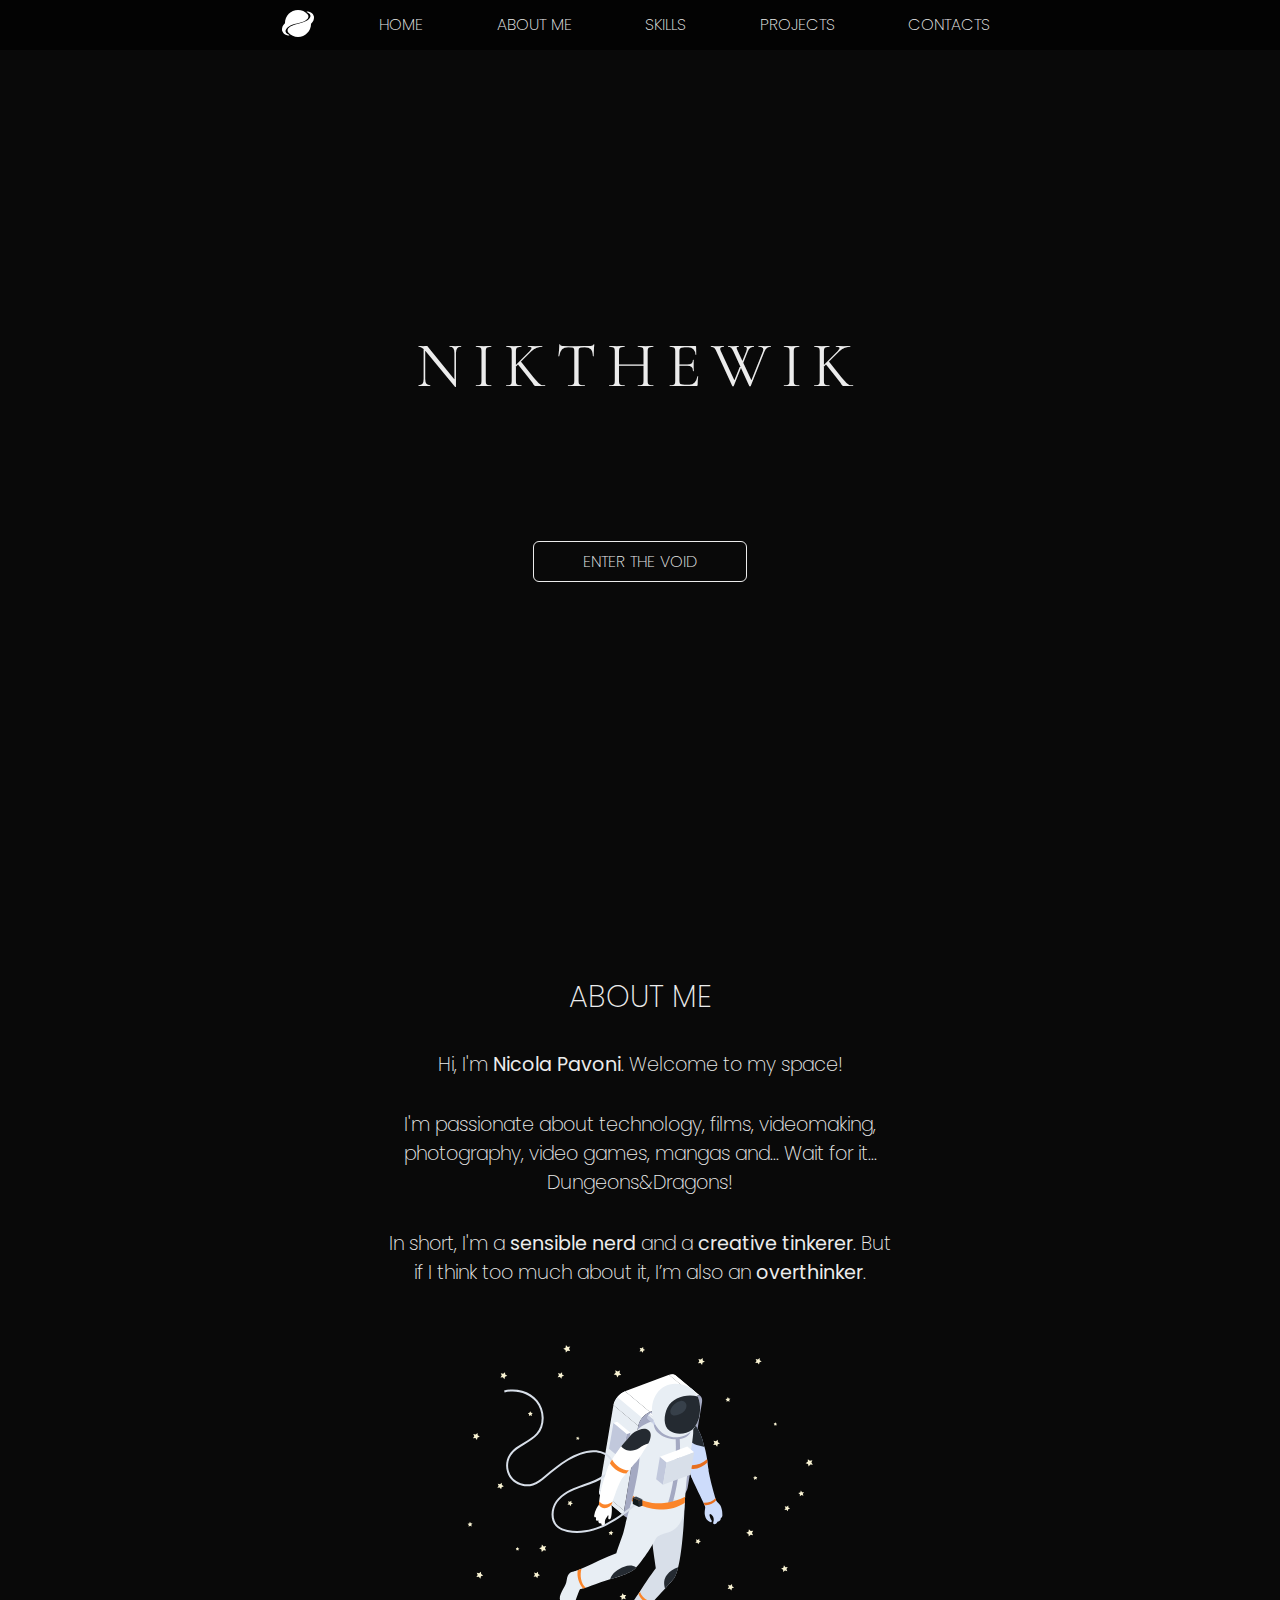
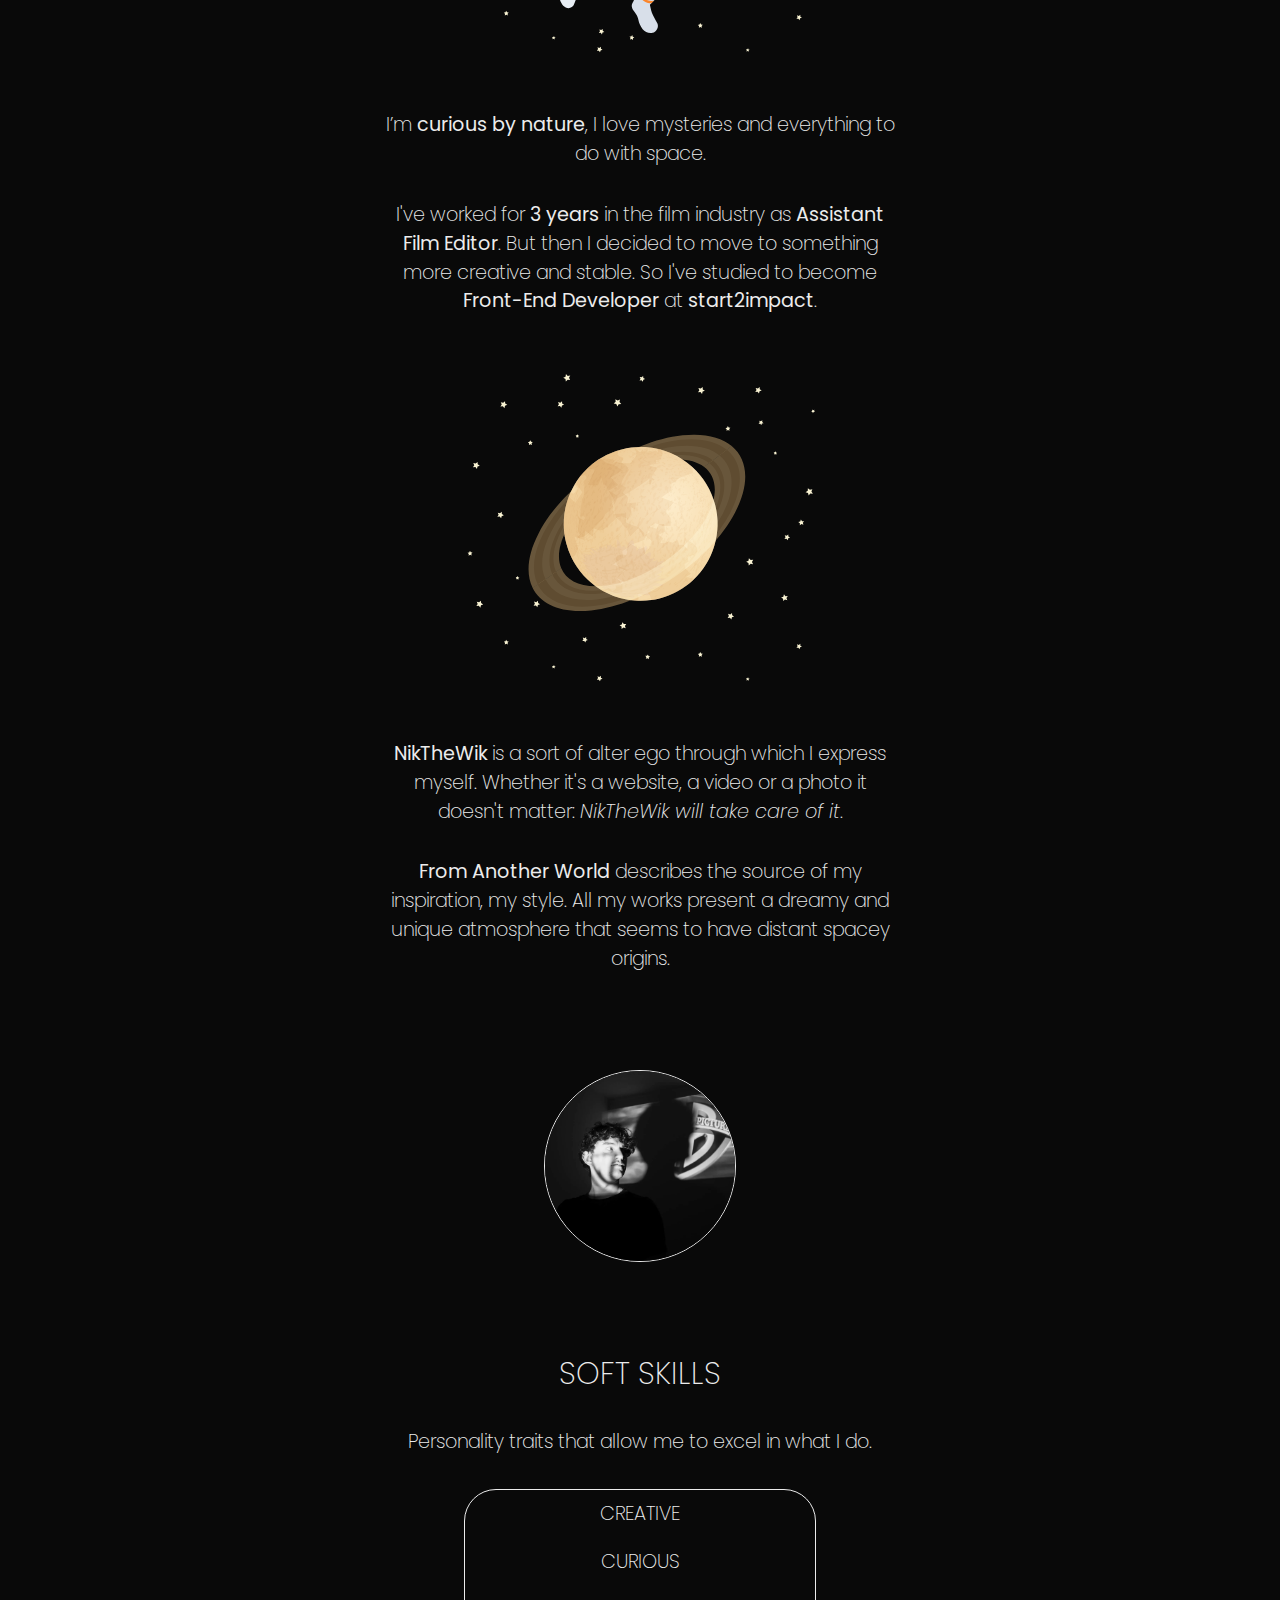
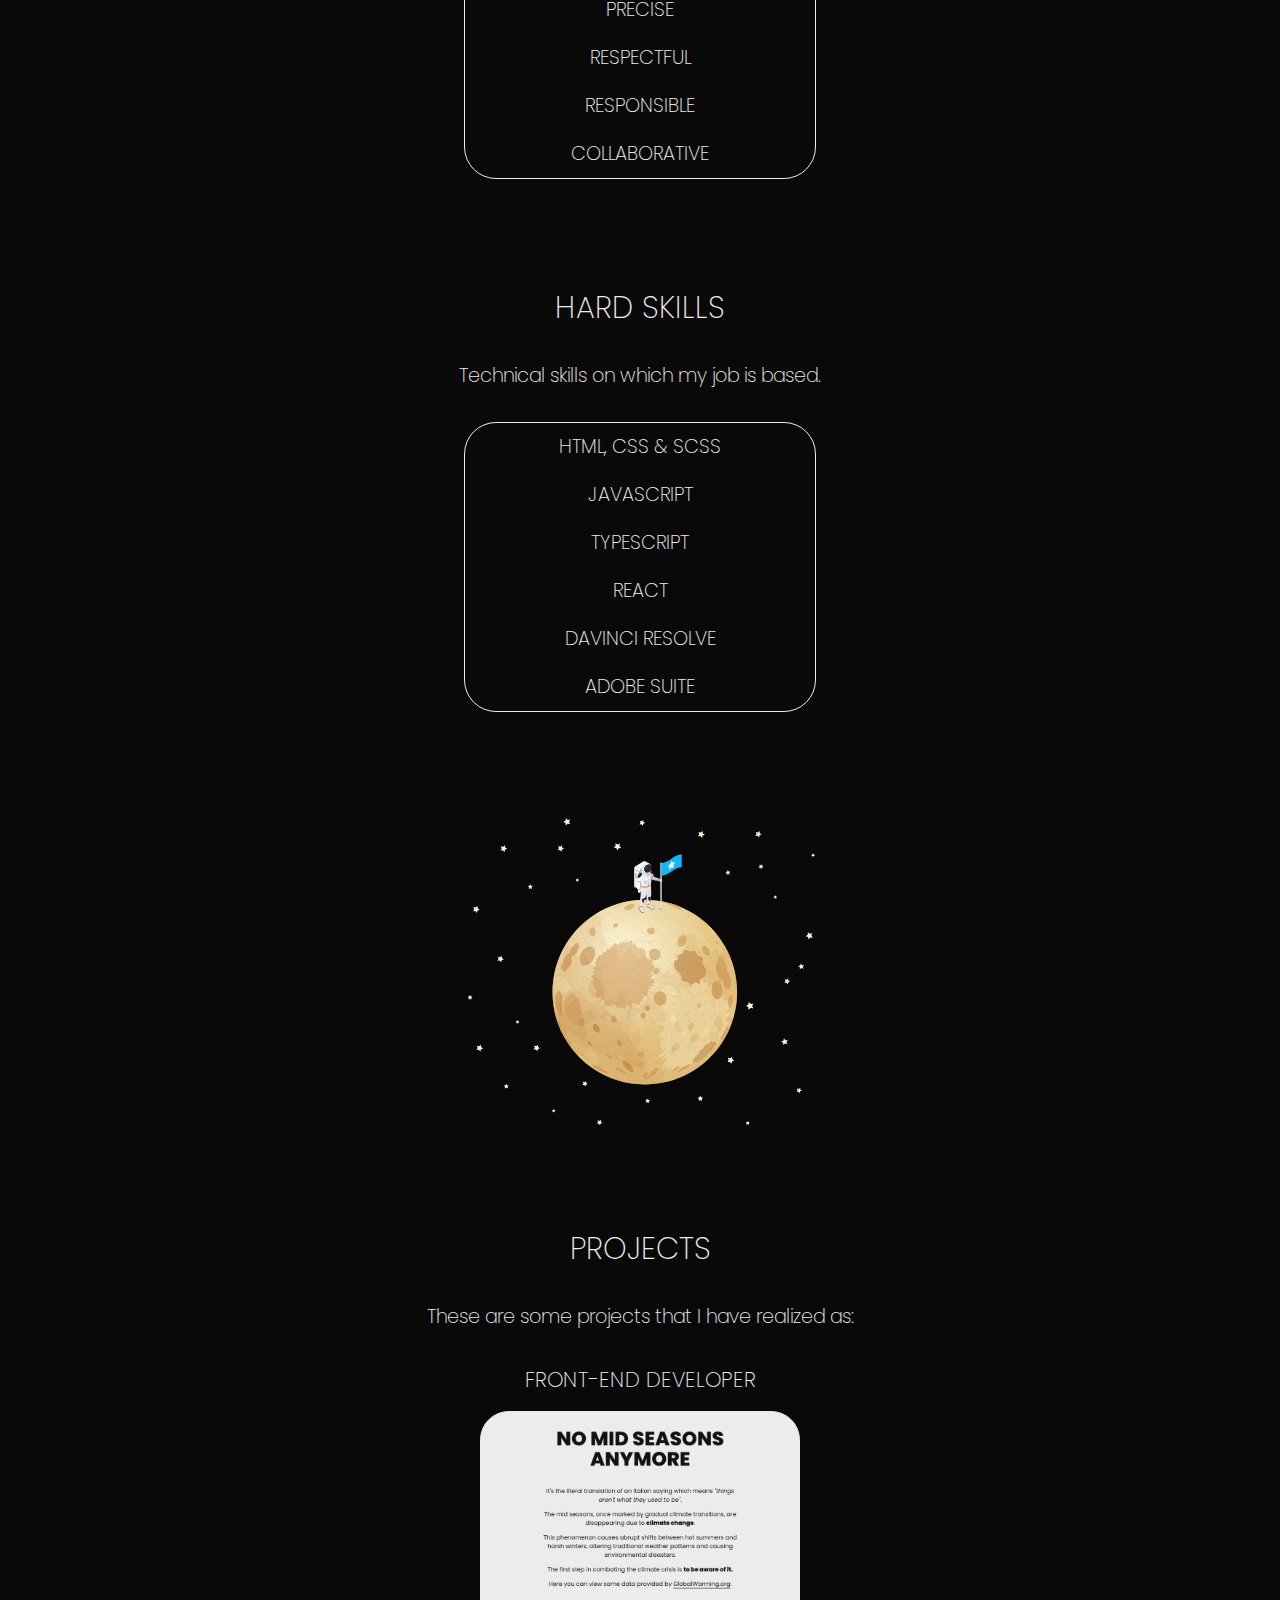
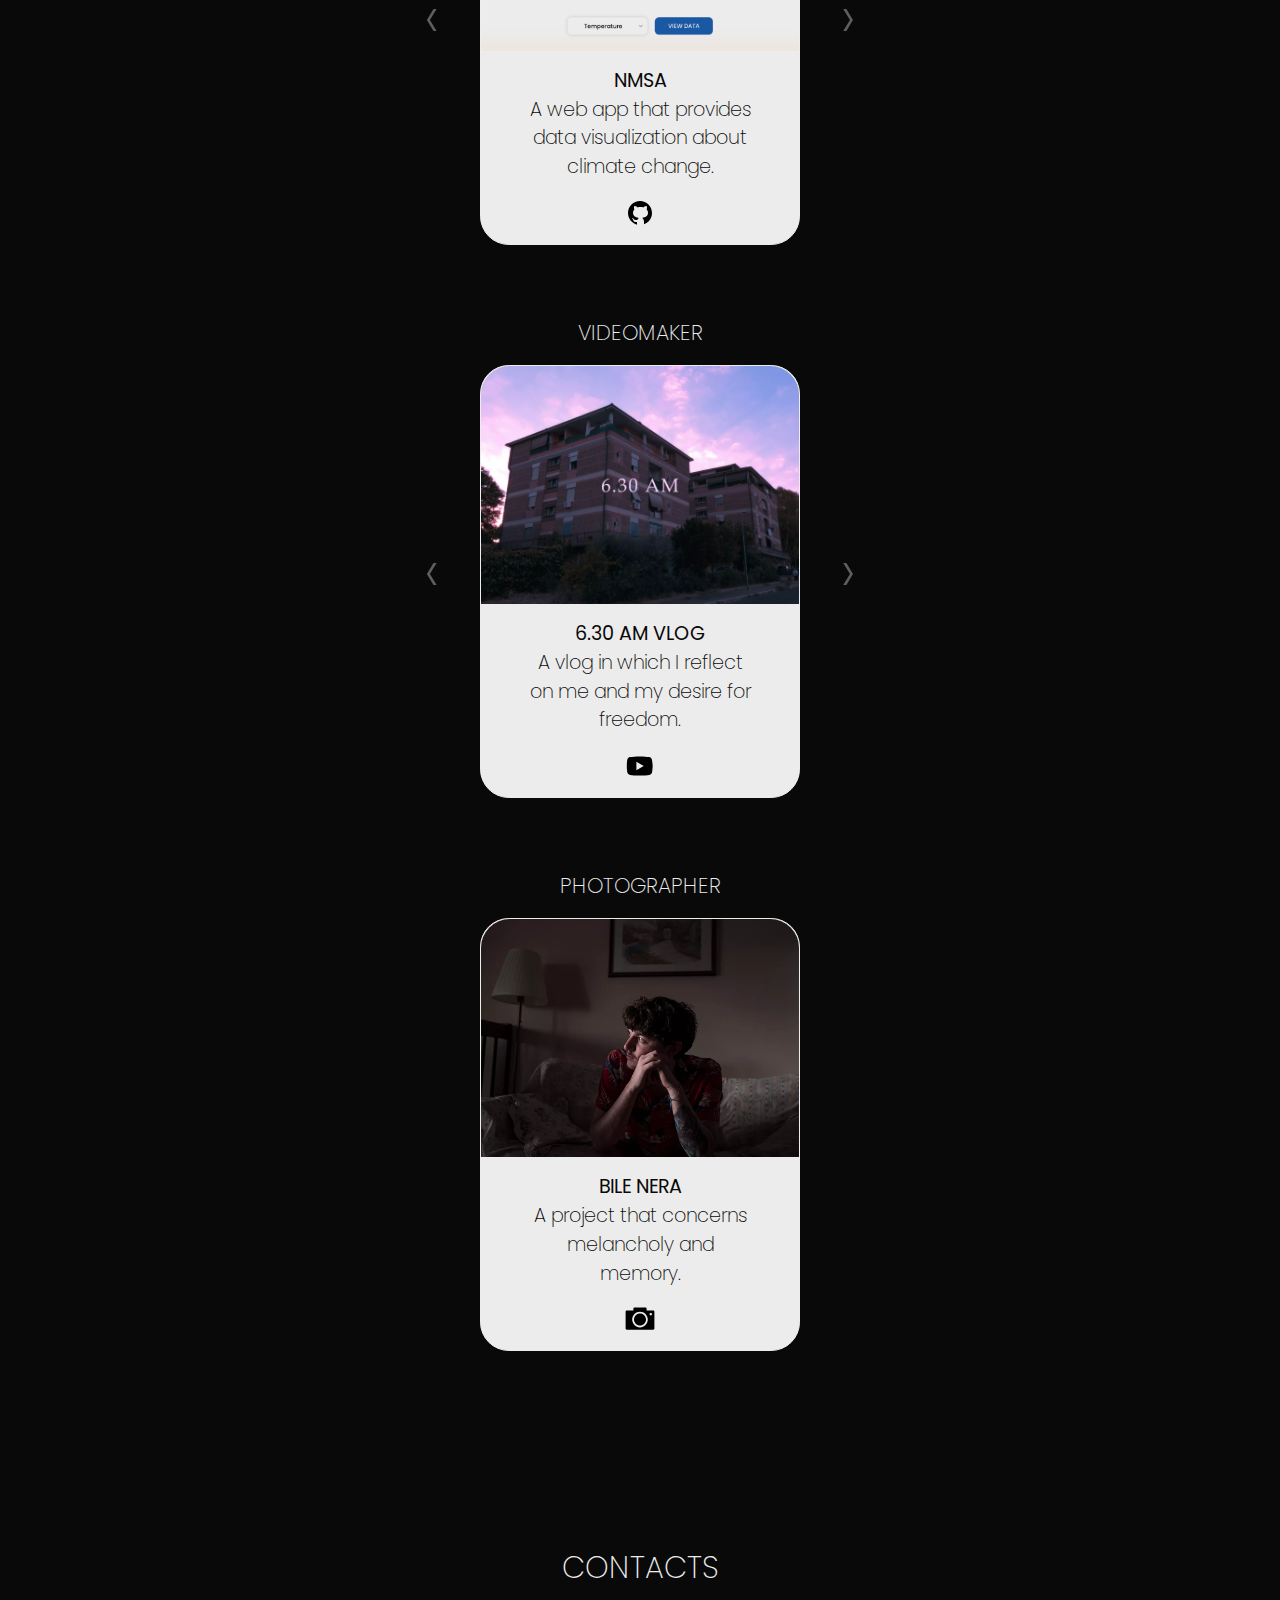
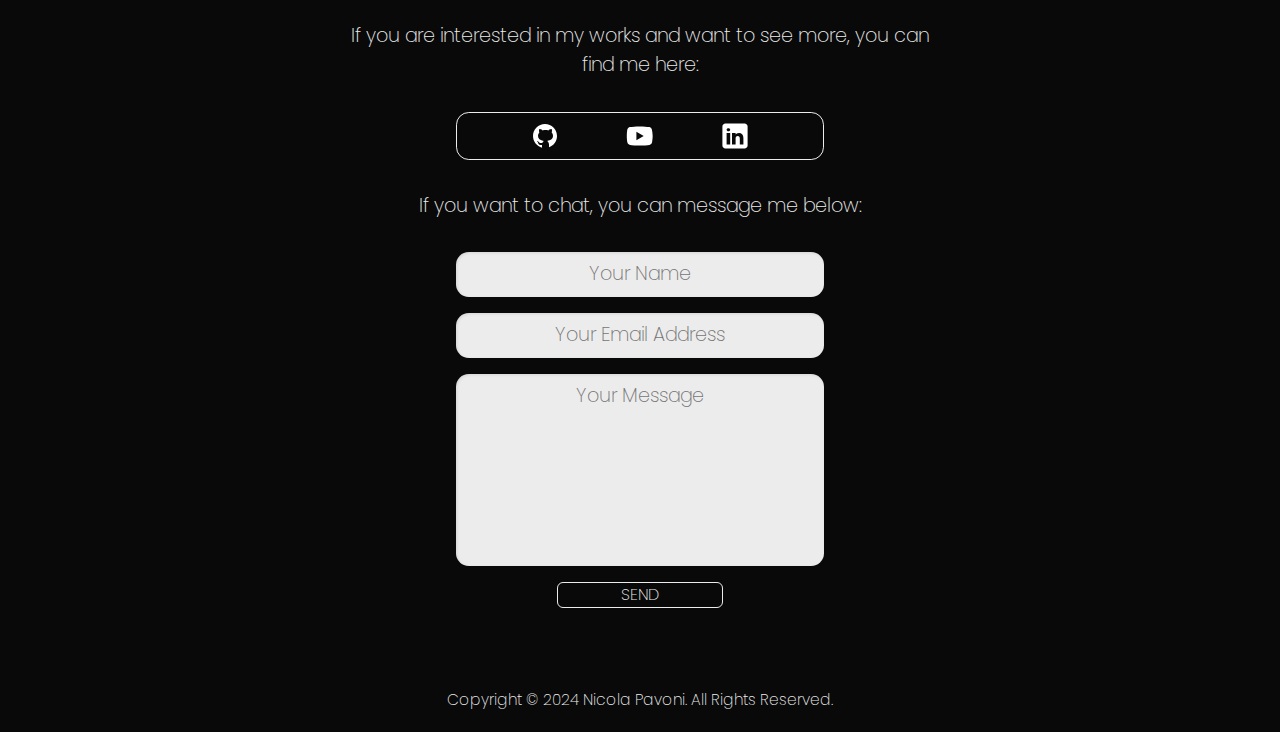
<file: index.html>
<!DOCTYPE html>
<html lang="en" prefix="og: https://ogp.me/ns#">
  <head>
    <meta charset="UTF-8" />
    <meta http-equiv="X-UA-Compatible" content="IE=edge" />
    <meta
      name="viewport"
      content="width=device-width, initial-scale=1.0, shrink-to-fit=no, viewport-fit=cover"
    />
    <meta name="theme-color" content="#030303" />
    <!-- TITLE -->
    <title>NikTheWik | Front-End Developer, Videomaker & Photographer</title>
    <!-- DESCRIPTION -->
    <meta
      name="description"
      content="NikTheWik is a Front-End Developer who has strong skills as Videomaker and Photographer. His creativity comes &#34;From Another World&#34;, just like his style."
    />
    <!-- AUTHOR -->
    <meta name="author" content="Nicola Pavoni" />
    <!-- KEYWORDS -->
    <meta
      name="keywords"
      content="nikthewik, developer, videomaker, photograper, Nicola Pavoni"
    />
    <!-- FAVICON -->
    <link
      rel="shortcut icon"
      href="/assets/img/favicon.ico"
      type="image/x-icon"
      width="16x16"
    />
    <!-- ROBOTS -->
    <meta name="robots" content="index, follow" />
    <!-- OPEN GRAPH PROTOCOL -->
    <!-- Facebook -->
    <meta property="og:url" content="https://nikthewik.github.io/" />
    <meta property="og:type" content="website" />
    <meta
      property="og:title"
      content="NikTheWik | Developer, Videomaker & Photographer"
    />
    <meta
      property="og:description"
      content="NikTheWik is a Front-End Developer who has strong skills as Videomaker and Photographer. His creativity comes &#34;From Another World&#34;, just like his style."
    />
    <meta
      property="og:image:secure_url"
      content="/assets/img/profile-img.webp"
    />
    <meta
      property="og:image:alt"
      content="Nik and a film projected in the background"
    />
    <meta property="og:image:width" content="1200" />
    <meta property="og:image:height" content="630" />
    <!-- Twitter -->
    <meta name="twitter:card" content="summary_large_image" />
    <meta property="twitter:domain" content="nikthewik.github.io" />
    <meta property="twitter:url" content="https://nikthewik.github.io" />
    <meta
      name="twitter:title"
      content="NikTheWik | Developer, Videomaker & Photographer"
    />
    <meta
      name="twitter:description"
      content="NikTheWik is a Front-End
    Developer who has strong skills as Videomaker and Photographer. His
    creativity comes &#34;From Another World&#34;, just like his style."
    />
    <meta name="twitter:image" content="assets/img/profile-img.webp" />
    <!-- FONTS -->
    <link rel="preconnect" href="https://fonts.googleapis.com" />
    <link rel="preconnect" href="https://fonts.gstatic.com" crossorigin />
    <link
      href="https://fonts.googleapis.com/css2?family=Cormorant:ital@0;1&family=Poppins:ital,wght@0,200;0,400;1,200&display=swap"
      rel="stylesheet"
    />
    <!-- CSS -->
    <link rel="stylesheet" type="text/css" href="/assets/css/main.css" />
    <!-- JS -->
    <script src="/assets/js/main.js" defer></script>
  </head>

  <body>
    <!-- HEADER, HOME -->
    <header id="home" class="header flex-cc">
      <!-- NAVBAR -->
      <div class="nav-bar flex">
        <div class="nav-bar-content flex">
          <div class="logo-container">
            <img
              class="logo"
              src="assets/img/logo.svg"
              width="32px"
              alt="nikthewik logo"
            />
          </div>

          <button class="hamburger flex-cc" aria-label="Navigation menù">
            <span class="line"></span>
            <span class="line"></span>
            <span class="line"></span>
          </button>

          <nav class="nav-menu flex">
            <ul class="nav-list">
              <li>
                <div><a href="#home" class="nav-link">HOME</a></div>
              </li>
              <li>
                <div><a href="#aboutme" class="nav-link">ABOUT ME</a></div>
              </li>
              <li>
                <div><a href="#skills" class="nav-link">SKILLS</a></div>
              </li>
              <li>
                <div><a href="#projects" class="nav-link">PROJECTS</a></div>
              </li>
              <li>
                <div><a href="#contacts" class="nav-link">CONTACTS</a></div>
              </li>
            </ul>
          </nav>
        </div>
      </div>

      <!-- HERO -->
      <div class="flex-cc">
        <h1>NIKTHEWIK</h1>
        <span class="cap cap-typewriter rel"></span>
        <div class="div-as-btn flex-rc">
          <a class="flex-rc" href="#aboutme">ENTER THE VOID</a>
        </div>
      </div>
    </header>

    <!-- SECTION, ABOUT ME -->
    <section id="aboutme" class="flex-c">
      <div class="aboutme-section flex-cc">
        <div class="title-section">
          <h2>ABOUT ME</h2>
        </div>

        <p class="basic-text">
          Hi, I'm <b>Nicola Pavoni</b>. Welcome to my space!
        </p>

        <p class="basic-text">
          I'm passionate about technology, films, videomaking, photography,
          video games, mangas and... Wait for it... Dungeons&Dragons!
        </p>

        <p class="basic-text">
          In short, I'm a <b>sensible nerd</b> and a <b>creative tinkerer</b>.
          But if I think too much about it, I’m also an <b>overthinker</b>.
        </p>

        <img
          class="illustration-img"
          src="/assets/img/astronaut.svg"
          alt="Illustration of an astronaut"
        />

        <p class="basic-text">
          I’m <b>curious by nature</b>, I love mysteries and everything to do
          with space.
        </p>

        <p class="basic-text">
          I've worked for <b>3 years</b> in the film industry as
          <b>Assistant Film Editor</b>. But then I decided to move to something
          more creative and stable. So I've studied to become
          <b>Front-End Developer</b> at <b>start2impact</b>.
        </p>

        <img
          class="illustration-img"
          src="/assets/img/saturn.svg"
          alt="Illustration of Saturn"
        />

        <p class="basic-text">
          <b>NikTheWik</b> is a sort of alter ego through which I express
          myself. Whether it's a website, a video or a photo it doesn't matter:
          <i>NikTheWik will take care of it</i>.
        </p>

        <p class="basic-text">
          <b>From Another World</b> describes the source of my inspiration, my
          style. All my works present a dreamy and unique atmosphere that seems
          to have distant spacey origins.
        </p>
      </div>
      <img
        class="profile-img"
        src="/assets/img/profile-img.webp"
        alt="Nik and a film projected in the background"
      />
    </section>

    <!-- SECTION, SKILLS -->
    <section id="skills" class="flex-c">
      <div class="skills-section flex-cc">
        <div class="title-section">
          <h2>SOFT SKILLS</h2>
        </div>

        <p class="basic-text">
          Personality traits that allow me to excel in what I do.
        </p>

        <div class="skill-container flex-rc">
          <div class="skill basic-text flex-cc">CREATIVE</div>
          <div class="skill basic-text flex-cc">CURIOUS</div>
          <div class="skill basic-text flex-cc">PRECISE</div>
          <div class="skill basic-text flex-cc">RESPECTFUL</div>
          <div class="skill basic-text flex-cc">RESPONSIBLE</div>
          <div class="skill basic-text flex-cc">COLLABORATIVE</div>
        </div>

        <div class="title-section">
          <h2>HARD SKILLS</h2>
        </div>

        <p class="basic-text">Technical skills on which my job is based.</p>

        <div class="skill-container flex-rc">
          <div class="skill basic-text flex-cc">HTML, CSS & SCSS</div>
          <div class="skill basic-text flex-cc">JAVASCRIPT</div>
          <div class="skill basic-text flex-cc">TYPESCRIPT</div>
          <div class="skill basic-text flex-cc">REACT</div>
          <div class="skill basic-text flex-cc">DAVINCI RESOLVE</div>
          <div class="skill basic-text flex-cc">ADOBE SUITE</div>
        </div>
      </div>

      <img
        class="illustration-img"
        src="/assets/img/moon.svg"
        alt="Illustration of Saturn"
      />
    </section>

    <!-- SECTION, PROJECTS -->
    <section id="projects" class="flex-c">
      <div class="projects-section flex-cc">
        <div class="title-section">
          <h2>PROJECTS</h2>
        </div>

        <p class="basic-text">
          These are some projects that I have realized as:
        </p>

        <!-- FRONT-END DEVELOPMENT -->
        <div class="fed flex-cc">
          <h3>FRONT-END DEVELOPER</h3>
          <div class="carousel rel">
            <button class="btn-left abs flex-cc" id="fed-btn-prev">
              &#8249;
            </button>
            <button class="btn-right abs flex-cc" id="fed-btn-next">
              &#8250;
            </button>

            <ul class="cards scrollbar flex" id="fed-cards">
              <li class="card slide">
                <a
                  class="card-link flex-cc"
                  href="https://github.com/nikthewik/no-mid-seasons-anymore"
                  target="_blank"
                >
                  <img
                    class="card-img"
                    src="/assets/img/fed-nmsa.webp"
                    alt="Homepage of No Mid Seasons Anymore"
                  />
                  <p class="card-bio basic-text">
                    <b>NMSA</b><br />
                    A web app that provides data visualization about climate change.
                  </p>
                  <img
                    class="social-icon"
                    src="/assets/img/social-github.svg"
                    alt="Github icon"
                  />
                </a>
              </li>

              <li class="card slide">
                <a
                  class="card-link flex-cc"
                  href="https://github.com/nikthewik/ny-clone"
                  target="_blank"
                >
                  <img
                    class="card-img"
                    src="/assets/img/fed-nyclone.webp"
                    alt="Homepage of NYT Clone"
                  />
                  <p class="card-bio basic-text">
                    <b>NY CLONE</b><br />
                    A clone of the NYT made for the React exam on s2i
                    University.
                  </p>
                  <img
                    class="social-icon"
                    src="/assets/img/social-github.svg"
                    alt="Github icon"
                  />
                </a>
              </li>

              <li class="card slide">
                <a
                  class="card-link flex-cc"
                  href="https://github.com/nikthewik/mtg-tools"
                  target="_blank"
                >
                  <img
                    class="card-img"
                    src="/assets/img/fed-mtg-tools.webp"
                    alt="Homepage of MTG Tools"
                  />
                  <p class="card-bio basic-text">
                    <b>MTG TOOLS</b><br />
                    A PWA with some useful tools for MTG players (my first React
                    app).
                  </p>
                  <img
                    class="social-icon"
                    src="/assets/img/social-github.svg"
                    alt="Github icon"
                  />
                </a>
              </li>

              <li class="card slide">
                <a
                  class="card-link flex-cc"
                  href="https://github.com/nikthewik/handbook"
                  target="_blank"
                >
                  <img
                    class="card-img"
                    src="/assets/img/fed-handbook.webp"
                    alt="Homepage of HandBook"
                  />
                  <p class="card-bio basic-text">
                    <b>HANDBOOK</b><br />
                    A simple, good-looking website to discover books by typing a
                    genre.
                  </p>
                  <img
                    class="social-icon"
                    src="/assets/img/social-github.svg"
                    alt="Github icon"
                  />
                </a>
              </li>

              <li class="card slide">
                <a
                  class="card-link flex-cc"
                  href="https://github.com/nikthewik/encounters"
                  target="_blank"
                >
                  <img
                    class="card-img"
                    src="/assets/img/fed-encounters.webp"
                    alt="Homepage of enCounters"
                  />
                  <p class="card-bio basic-text">
                    <b>ENCOUNTERS</b><br />
                    A Counter + the Game of the Goose + D&D in space =
                    enCounters.
                  </p>
                  <img
                    class="social-icon"
                    src="/assets/img/social-github.svg"
                    alt="Github icon"
                  />
                </a>
              </li>

              <li class="card slide">
                <a
                  class="card-link flex-cc"
                  href="https://github.com/nikthewik/nikthewik.github.io"
                  target="_blank"
                >
                  <img
                    class="card-img"
                    src="/assets/img/fed-my-website.webp"
                    alt="This website's home image"
                  />
                  <p class="card-bio basic-text">
                    <b>THIS WEBSITE</b><br />
                    Did you ever imagine that? <i>Inception</i> stuffs, my
                    friend!
                  </p>
                  <img
                    class="social-icon"
                    src="/assets/img/social-github.svg"
                    alt="Github icon"
                  />
                </a>
              </li>

              <li class="card slide">
                <a
                  class="card-link flex-cc"
                  href="https://github.com/nikthewik/yt-desktop-layout"
                  target="_blank"
                >
                  <img
                    class="card-img"
                    src="/assets/img/fed-yt-desktop-layout.webp"
                    alt="Youtube Desktop Layout image"
                  />
                  <p class="card-bio basic-text">
                    <b>YT DESKTOP LAYOUT</b><br />
                    I tried to recreate the desktop layout of
                    <i>youtube.com</i>'s home.
                  </p>
                  <img
                    class="social-icon"
                    src="/assets/img/social-github.svg"
                    alt="Github icon"
                  />
                </a>
              </li>

              <li class="card slide">
                <a
                  class="card-link flex-cc"
                  href="https://github.com/nikthewik/meditactive"
                  target="_blank"
                >
                  <img
                    class="card-img"
                    src="/assets/img/fed-meditactive.webp"
                    alt="Meditactive image"
                  />
                  <p class="card-bio basic-text">
                    <b>MEDITACTIVE</b><br />
                    My very first approach to HTML and CSS with a landing page.
                  </p>
                  <img
                    class="social-icon"
                    src="/assets/img/social-github.svg"
                    alt="Github icon"
                  />
                </a>
              </li>
            </ul>
          </div>
        </div>

        <!-- VIDEOMAKING -->
        <div class="vm flex-cc">
          <h3>VIDEOMAKER</h3>
          <div class="carousel rel">
            <button class="btn-left abs flex-cc" id="vm-btn-prev">
              &#8249;
            </button>
            <button class="btn-right abs flex-cc" id="vm-btn-next">
              &#8250;
            </button>

            <ul class="cards scrollbar flex" id="vm-cards">
              <li class="card slide">
                <a
                  class="card-link flex-cc"
                  href="https://www.youtube.com/watch?v=UpFr4zQbUZE"
                  target="_blank"
                >
                  <img
                    class="card-img"
                    src="/assets/img/vm-630.webp"
                    alt="The dawn rises behind two palaces"
                  />
                  <p class="card-bio basic-text">
                    <b>6.30 AM VLOG</b><br />
                    A vlog in which I reflect on me and my desire for freedom.
                  </p>
                  <img
                    class="social-icon"
                    src="/assets/img/social-youtube.svg"
                    alt="YouTube icon"
                  />
                </a>
              </li>

              <li class="card slide">
                <a
                  class="card-link flex-cc"
                  href="https://www.youtube.com/watch?v=5oiqQy2YGE8"
                  target="_blank"
                >
                  <img
                    class="card-img"
                    src="/assets/img/vm-a-real-hero.webp"
                    alt="Two silhouettes kiss each other"
                  />
                  <p class="card-bio basic-text">
                    <b>A REAL HERO</b><br />
                    A cinematic video that tastes of peace, love and sea.
                  </p>
                  <img
                    class="social-icon"
                    src="/assets/img/social-youtube.svg"
                    alt="YouTube icon"
                  />
                </a>
              </li>

              <li class="card slide">
                <a
                  class="card-link flex-cc"
                  href="https://www.youtube.com/watch?v=JLOJ2hhBbYM"
                  target="_blank"
                >
                  <img
                    class="card-img"
                    src="/assets/img/vm-we-were-dreamers.webp"
                    alt="A wave on the rocks"
                  />
                  <p class="card-bio basic-text">
                    <b>WE WERE DREAMERS</b><br />
                    Loving glances take flight among the streets of Rome.
                  </p>
                  <img
                    class="social-icon"
                    src="/assets/img/social-youtube.svg"
                    alt="YouTube icon"
                  />
                </a>
              </li>

              <li class="card slide">
                <a
                  class="card-link flex-cc"
                  href="https://www.youtube.com/watch?v=CowowBlqMtw"
                  target="_blank"
                >
                  <img
                    class="card-img"
                    src="/assets/img/vm-fall-back-into-place.webp"
                    alt="A wave on the rocks"
                  />
                  <p class="card-bio basic-text">
                    <b>FALL BACK INTO PLACE</b><br />
                    A peaceful relaxing day at the sea in the daily routine.
                  </p>
                  <img
                    class="social-icon"
                    src="/assets/img/social-youtube.svg"
                    alt="YouTube icon"
                  />
                </a>
              </li>

              <li class="card slide">
                <a
                  class="card-link flex-cc"
                  href="https://www.youtube.com/watch?v=KQOP-sBq1Sc"
                  target="_blank"
                >
                  <img
                    class="card-img"
                    src="/assets/img/vm-detective-nikthewik-1.webp"
                    alt="A detective looks at infinity"
                  />
                  <p class="card-bio basic-text">
                    <b>DETECTIVE NIKTHEWIK</b><br />
                    Pilot episode of the unbelievable Detective NikTheWik.
                  </p>
                  <img
                    class="social-icon"
                    src="/assets/img/social-youtube.svg"
                    alt="YouTube icon"
                  />
                </a>
              </li>

              <li class="card slide">
                <a
                  class="card-link flex-cc"
                  href="https://www.youtube.com/watch?v=UZhxDoM7pEo"
                  target="_blank"
                >
                  <img
                    class="card-img"
                    src="/assets/img/vm-the-girl-i-havent-met.webp"
                    alt="Close up of the moon"
                  />
                  <p class="card-bio basic-text">
                    <b>THE GIRL I HAVEN'T MET</b><br />
                    A boy who sings to the moon about love he hasn’t found yet.
                  </p>
                  <img
                    class="social-icon"
                    src="/assets/img/social-youtube.svg"
                    alt="YouTube icon"
                  />
                </a>
              </li>
            </ul>
          </div>
        </div>

        <!-- PHOTOGRAPHY -->
        <div class="ph flex-cc">
          <h3>PHOTOGRAPHER</h3>
          <div class="carousel rel">
            <ul class="cards no-scroll flex">
              <li class="card">
                <a
                  class="card-link flex-cc"
                  href="bile-nera.html"
                  target="_blank"
                >
                  <img
                    class="card-img"
                    src="/assets/img/bile-nera-img/bn-2.webp"
                    alt=""
                  />
                  <p class="card-bio basic-text">
                    <b>BILE NERA</b><br />
                    A project that concerns melancholy and memory.
                  </p>
                  <img
                    class="social-icon"
                    src="/assets/img/social-img-portfolio.svg"
                    alt="Camera icon"
                  />
                </a>
              </li>
            </ul>
          </div>
        </div>
      </div>
    </section>

    <!-- FOOTER, CONTACTS -->
    <footer id="contacts" class="flex-c">
      <div class="contacts-section flex-cc">
        <div class="title-section">
          <h2>CONTACTS</h2>
        </div>

        <p class="basic-text">
          If you are interested in my works and want to see more, you can find
          me here:
        </p>

        <!-- SOCIAL ICONS -->
        <div class="social-container flex">
          <div class="social-icon-hvr">
            <a href="https://github.com/nikthewik" target="_blank">
              <img
                class="social-icon social-icon-clr"
                src="/assets/img/social-github.svg"
                alt="GitHub icon"
              />
            </a>
          </div>

          <div class="social-icon-hvr">
            <a href="https://www.youtube.com/@nikthewik" target="_blank">
              <img
                class="social-icon social-icon-clr"
                src="/assets/img/social-youtube.svg"
                alt="YouTube icon"
              />
            </a>
          </div>

          <div class="social-icon-hvr">
            <a href="https://www.linkedin.com/in/nikthewik" target="_blank">
              <img
                class="social-icon social-icon-clr"
                src="/assets/img/social-linkedin.svg"
                alt="LinkedIn icon"
              />
            </a>
          </div>
        </div>

        <p class="basic-text">If you want to chat, you can message me below:</p>

        <!-- FORM -->
        <form
          action="https://formsubmit.co/62986bcb4ceb35aaf375a29adf4fed8d"
          method="post"
          class="flex-c"
        >
          <input
            type="text"
            placeholder="Your Name"
            name="Name"
            maxlength="15"
            class="basic-text"
            required
          />
          <input
            type="email"
            placeholder="Your Email Address"
            name="Email Address"
            maxlength="37"
            class="basic-text"
            required
          />
          <textarea
            type="text"
            placeholder="Your Message"
            name="Message"
            maxlength="500"
            class="basic-text"
            required
          ></textarea>
          <button type="submit" class="btn btn-send" aria-label="Send">
            SEND
          </button>

          <!-- FORMSUBMIT ADVANCED FEATURES -->
          <input type="hidden" name="_captcha" value="false" />
          <input
            type="hidden"
            name="_next"
            value="https://nikthewik.github.io/thanks.html"
          />
        </form>
      </div>
    </footer>

    <p class="copyright">
      Copyright © 2024 Nicola Pavoni. All Rights Reserved.
    </p>
  </body>
</html>
</file>
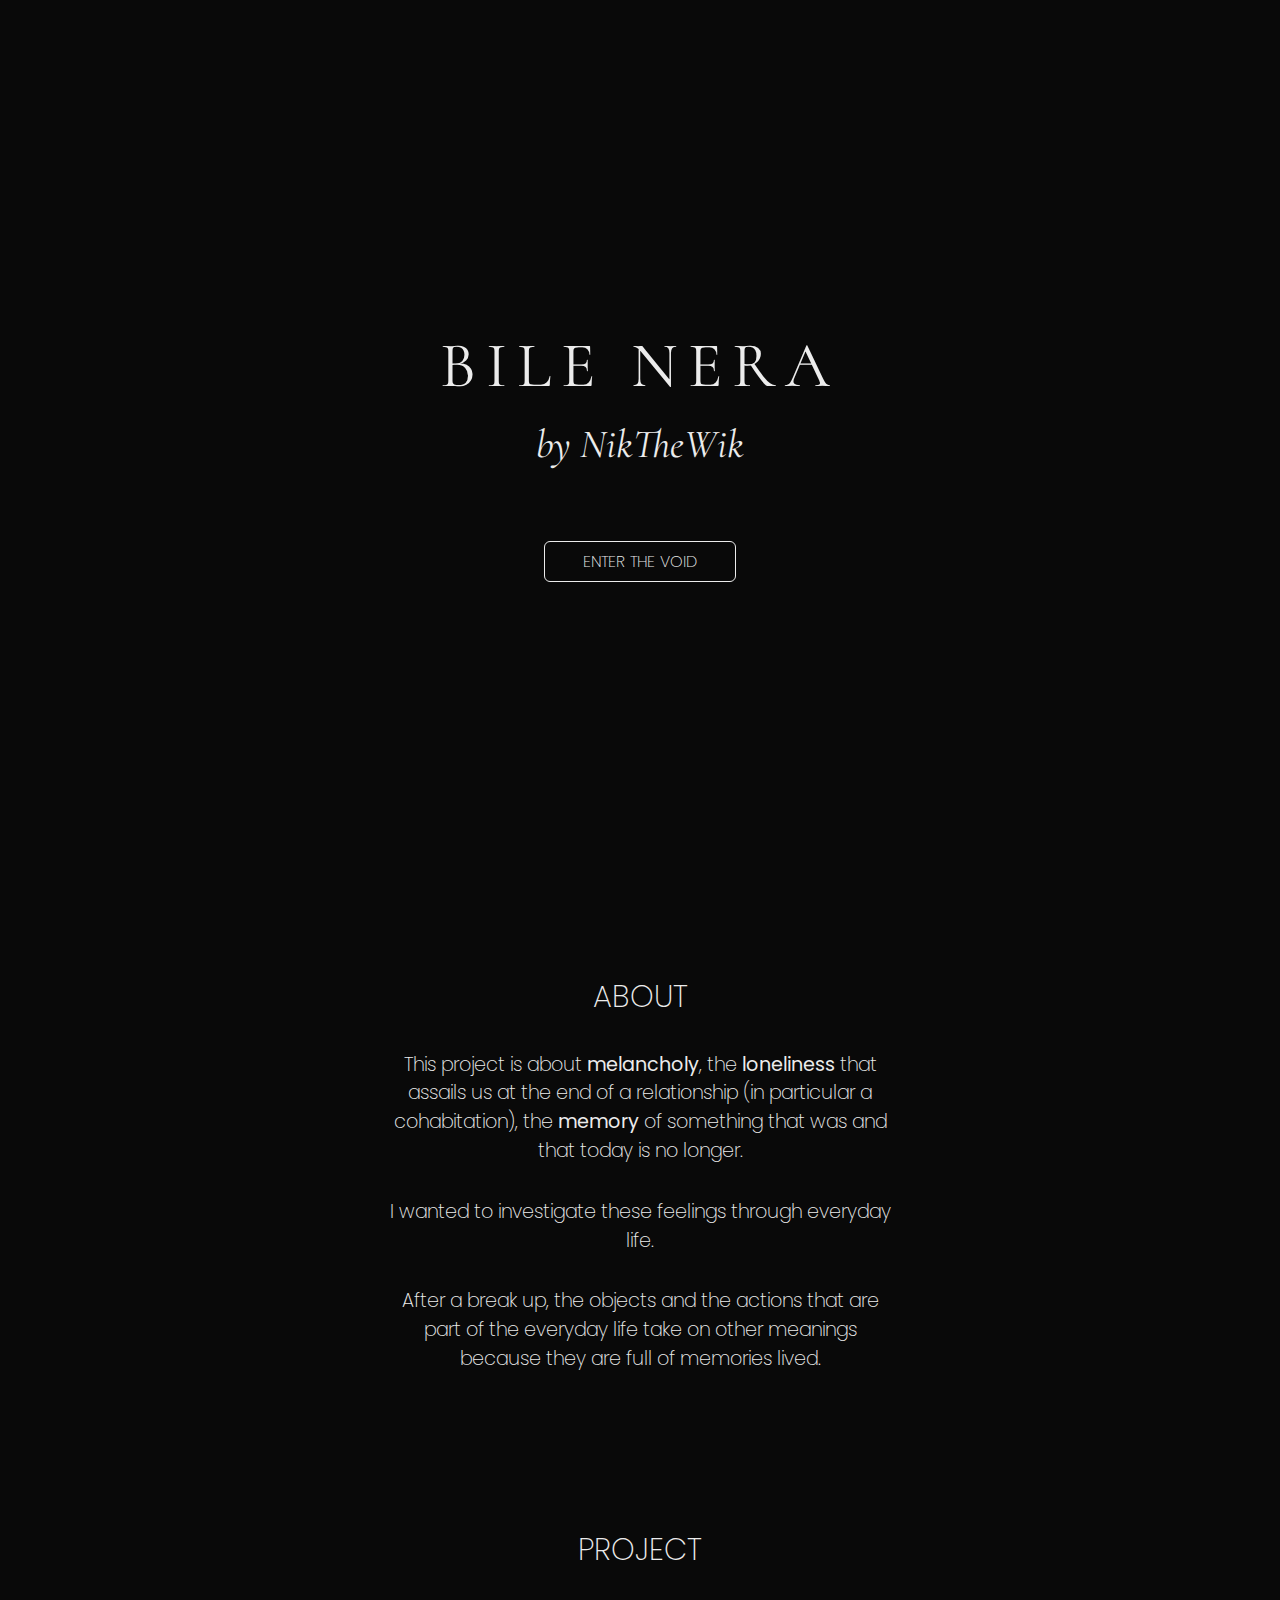
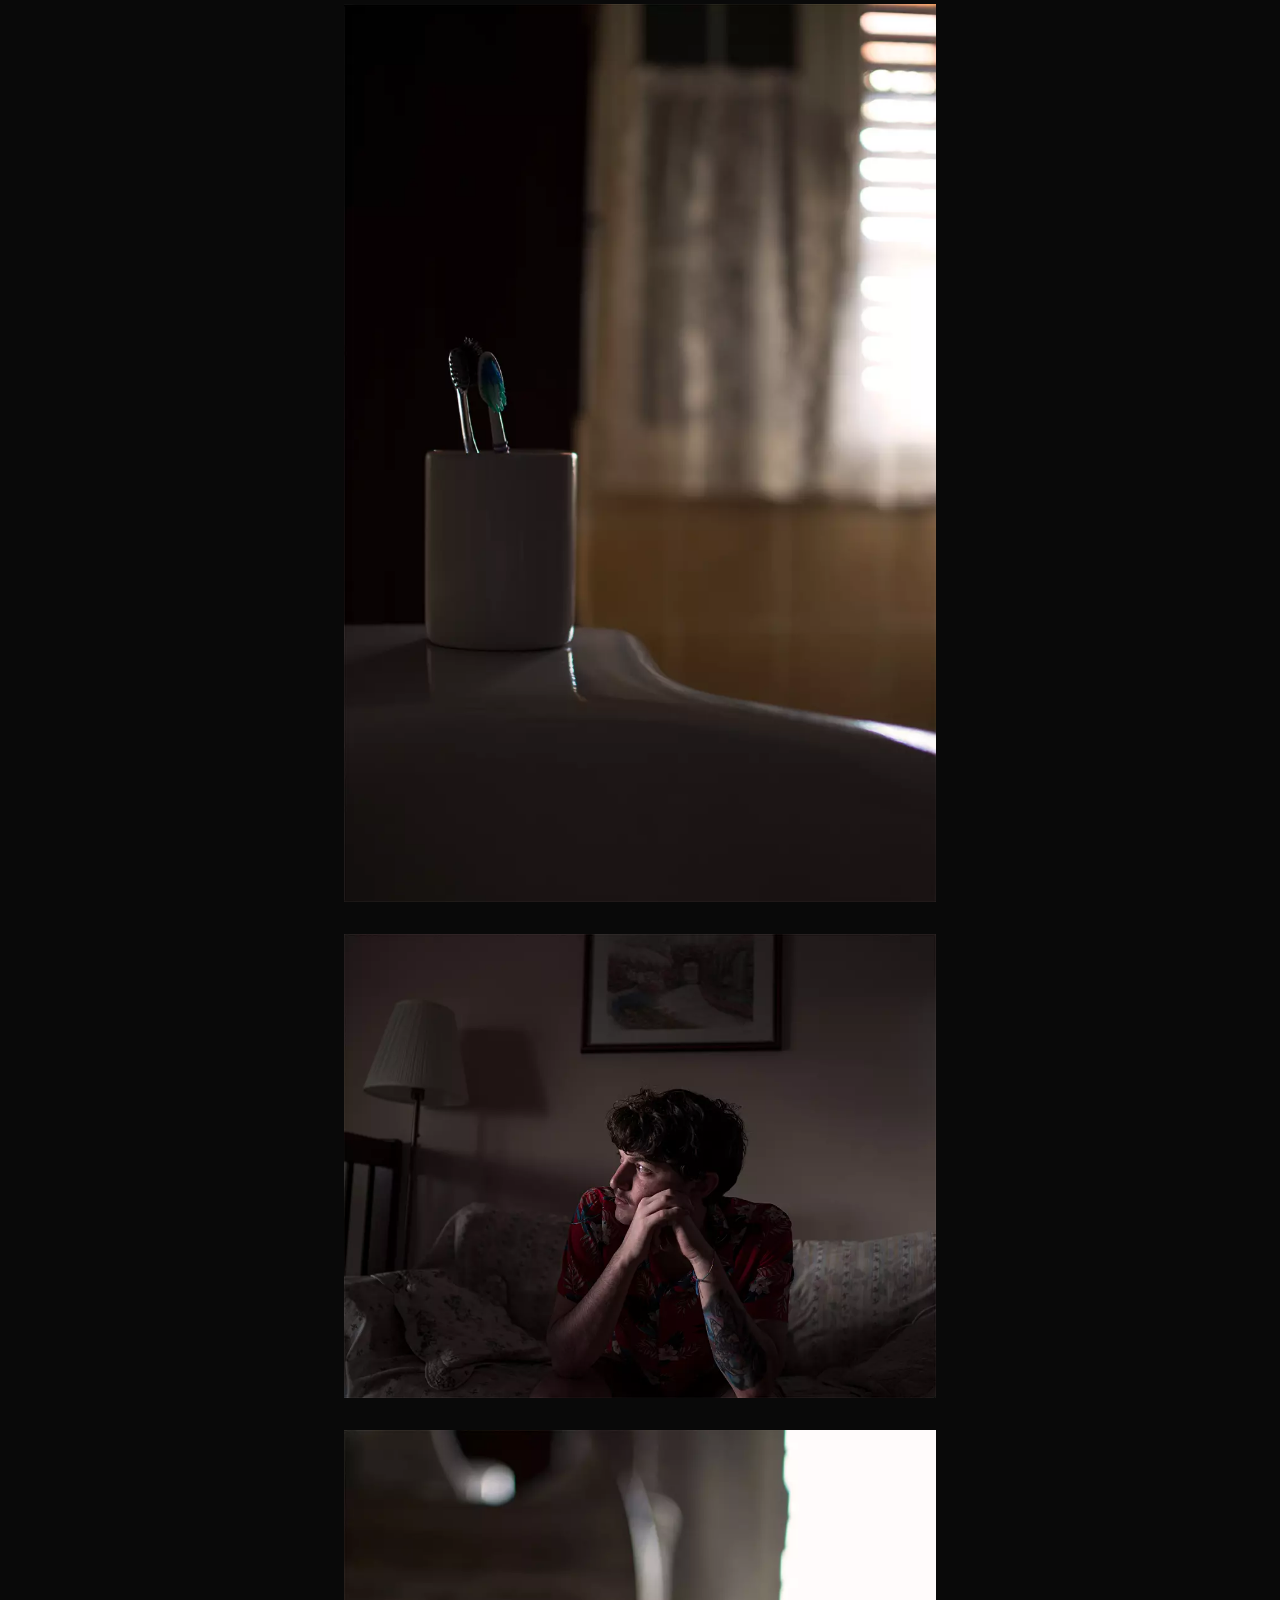
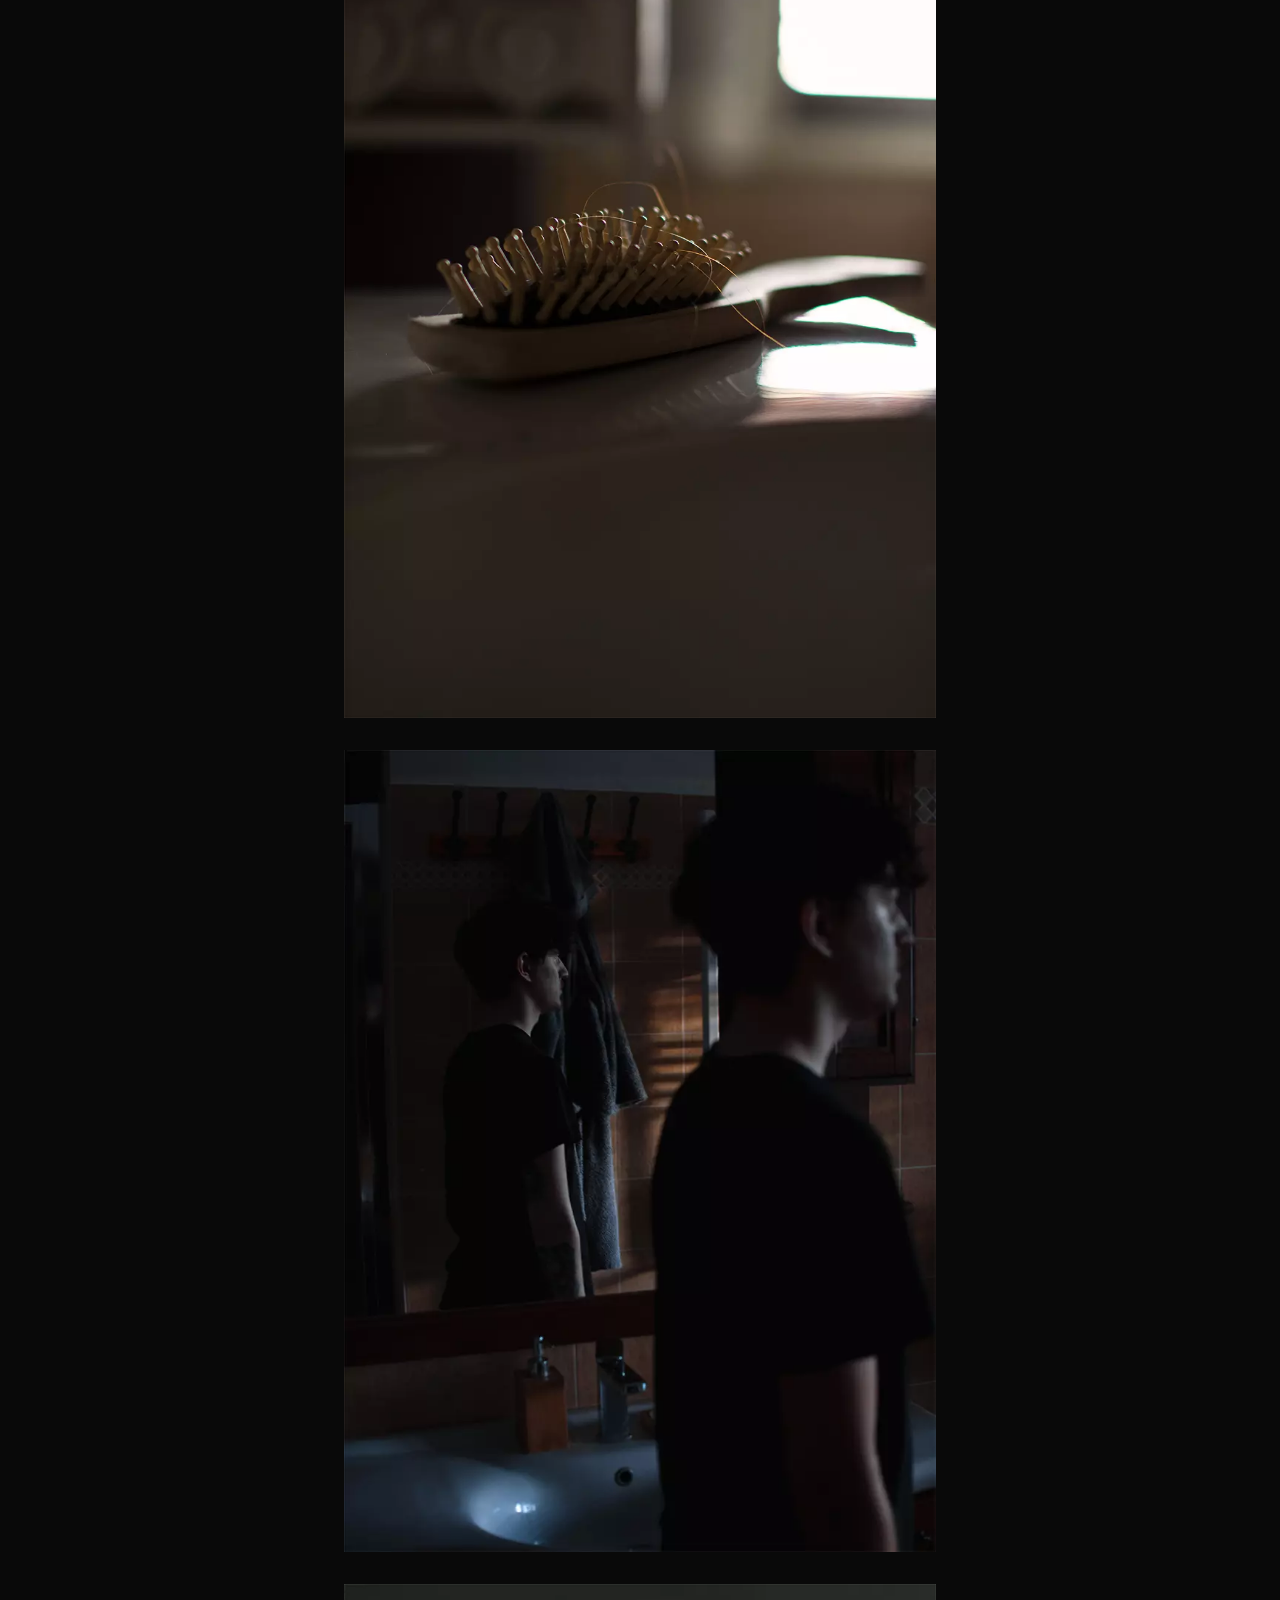
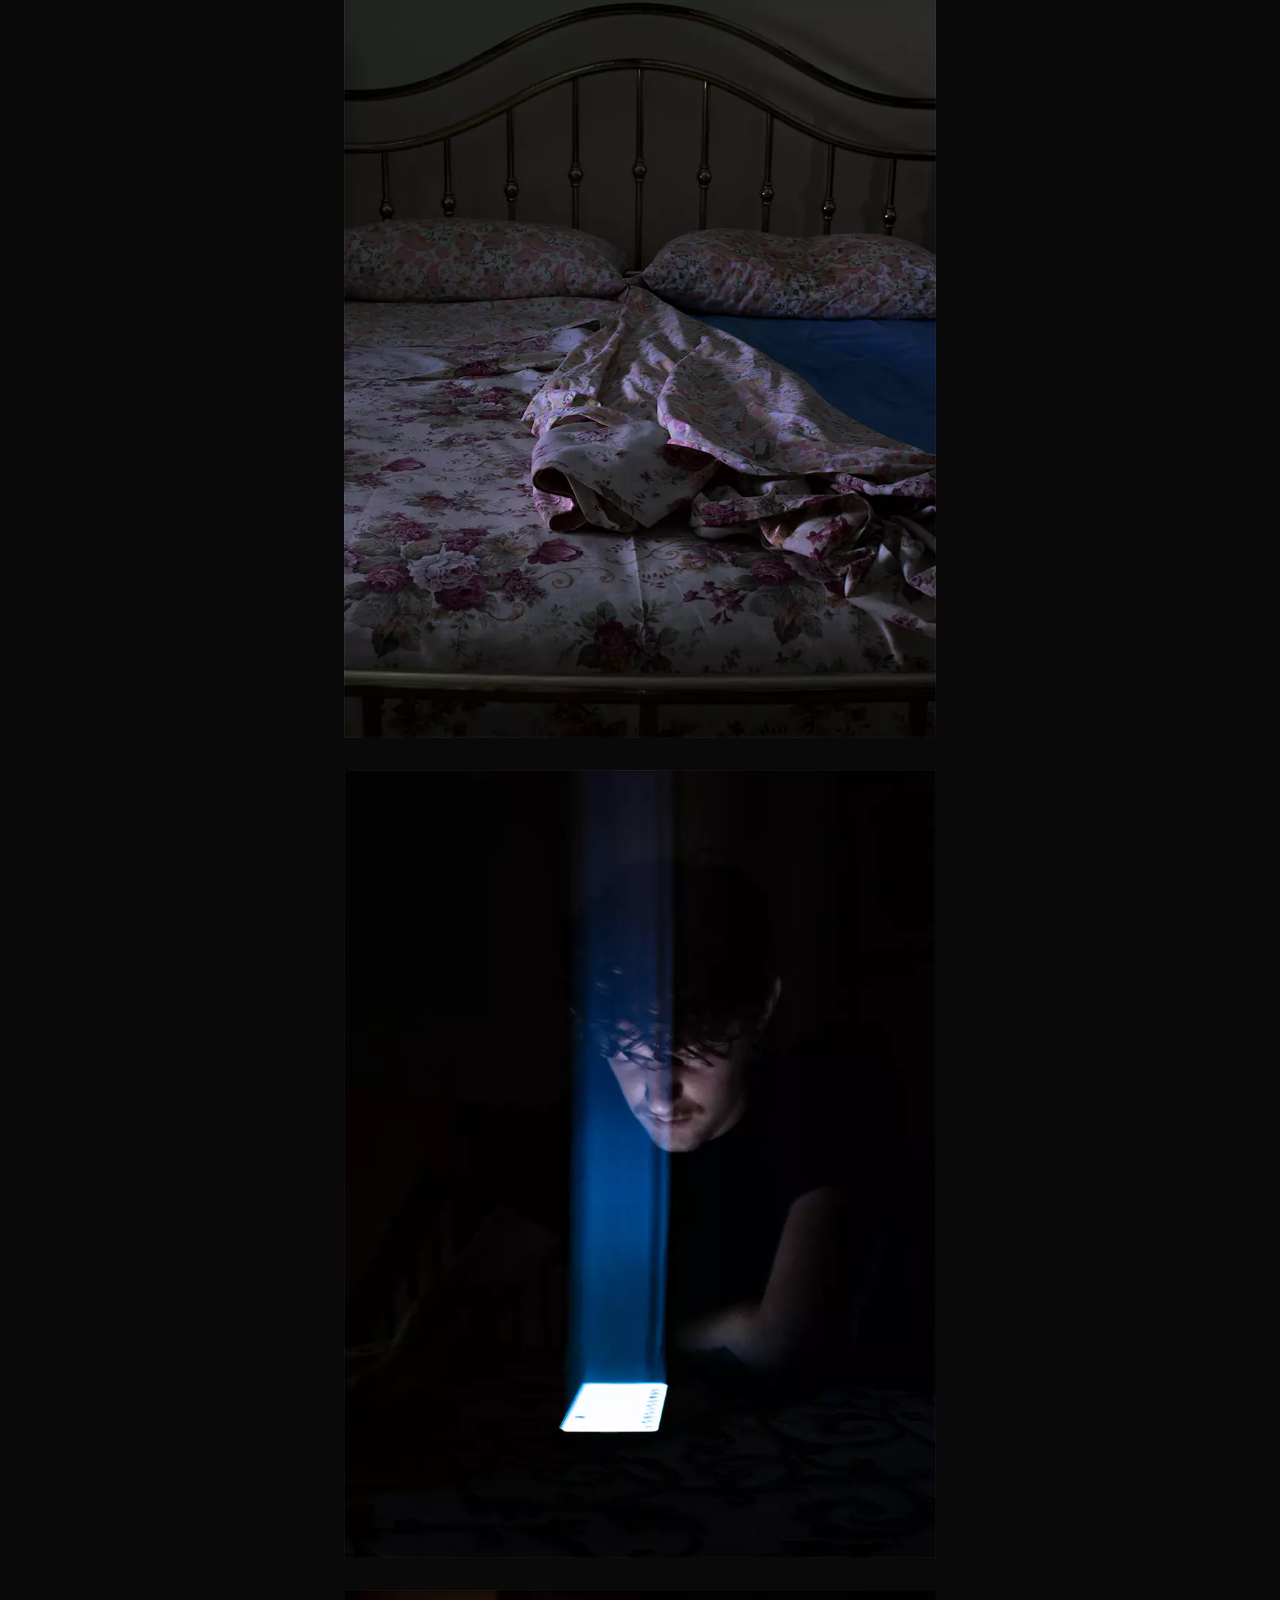
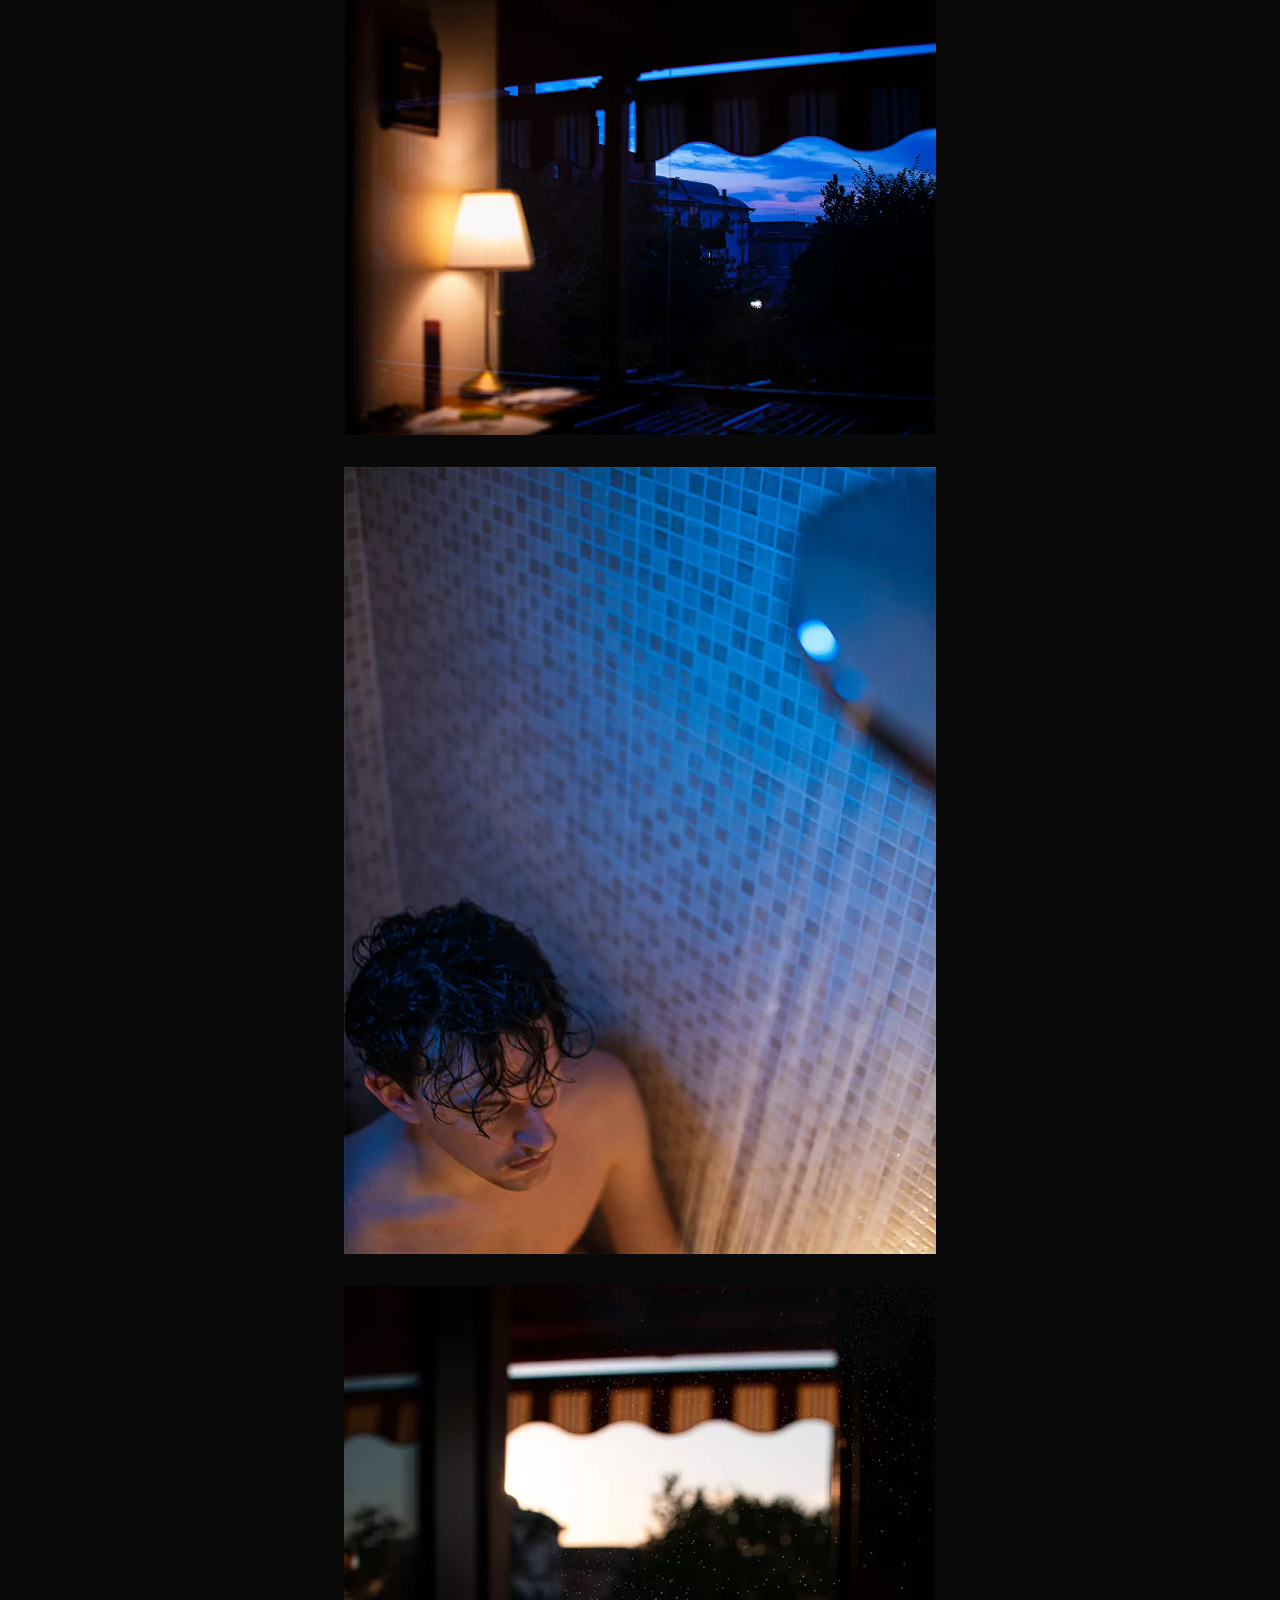
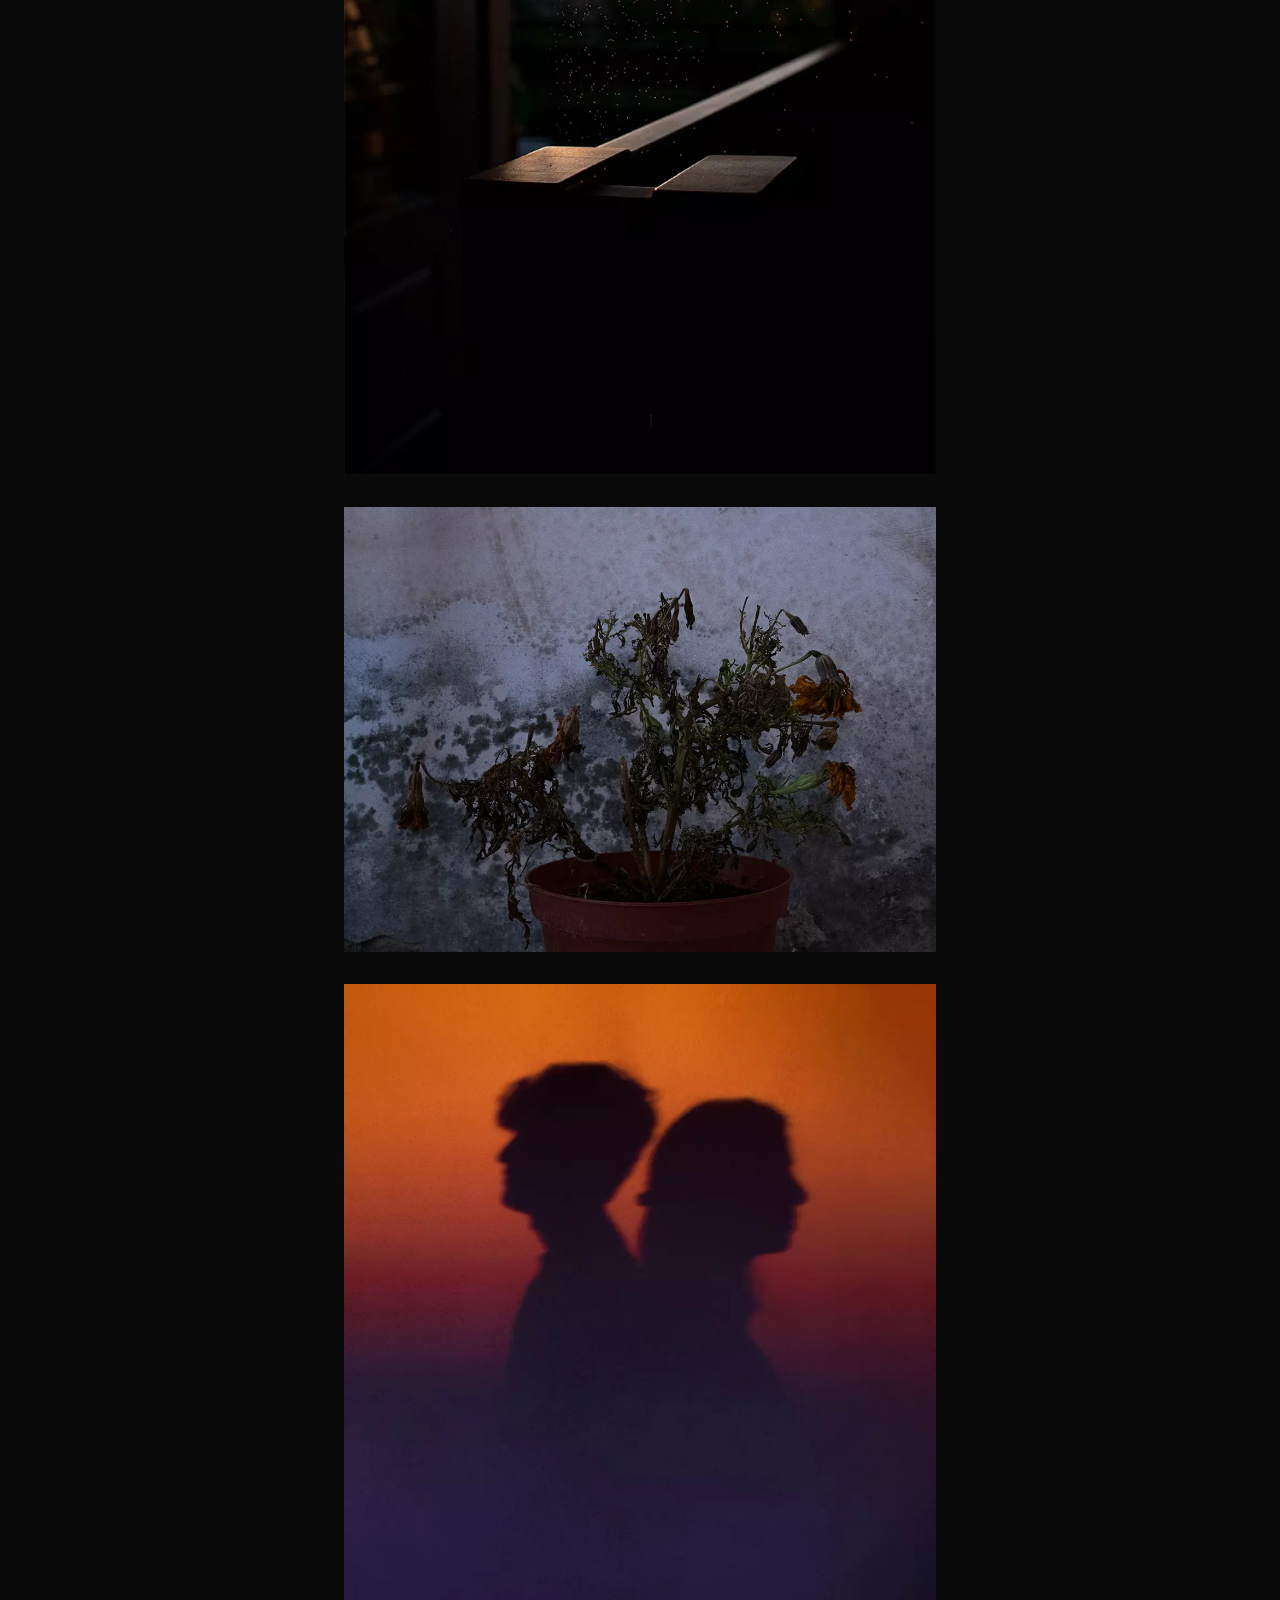
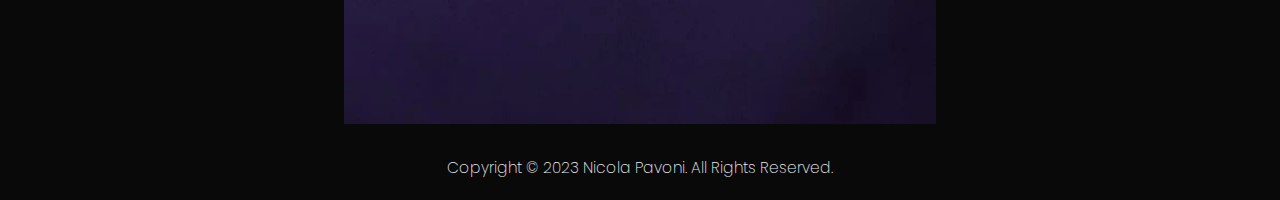
<file: bile-nera/index.html>
<!DOCTYPE html>
<html lang="en" prefix="og: https://ogp.me/ns#">
  <head>
    <meta charset="UTF-8" />
    <meta http-equiv="X-UA-Compatible" content="IE=edge" />
    <meta name="viewport" content="width=device-width, initial-scale=1.0, shrink-to-fit = no, viewport-fit=cover" />
    <meta name="theme-color" content="#090909" />
    <!-- TITLE -->
    <title>NikTheWik | Bile Nera</title>
    <!-- DESCRIPTION -->
    <meta
      name="description"
      content="&#34;Bile Nera&#34; is a photographic project created by NikTheWik. It's about melancholy, the end of a relationship, the memory of something that was and that today is no longer."
    />
    <!-- AUTHOR -->
    <meta name="author" content="Nicola Pavoni">
    <!-- KEYWORDS -->
    <meta name="keywords" content="Bile Nera, photographic project, photos, nikthewik, Nicola Pavoni">
    <!-- FAVICON -->
    <link
      rel="shortcut icon"
      href="/assets/img/favicon.ico"
      type="image/x-icon"
      width="16x16"
    />
    <!-- ROBOTS -->
    <meta name="robots" content="index, follow">
    <!-- OPEN GRAPH PROTOCOL -->
    <!-- Facebook -->
    <meta property="og:url" content="https://nikthewik.github.io/bile-nera/">
    <meta property="og:type" content="website">
    <meta property="og:title" content="NikTheWik | Bile Nera">
    <meta property="og:description" content="&#34;Bile Nera&#34; is a photographic project created by NikTheWik. It's about melancholy, the end of a relationship, the memory of something that was and that today is no longer.">
    <meta
      property="og:image:secure_url"
      content="/assets/img/bile-nera-img/bn-2.webp"
    />
    <meta
      property="og:image:alt"
      content="A man on the sofa"
    />
    <meta property="og:image:width" content="1200" />
    <meta property="og:image:height" content="630" />
    <!-- Twitter -->
    <meta name="twitter:card" content="summary_large_image" />
    <meta property="twitter:domain" content="nikthewik.github.io" />
    <meta property="twitter:url" content="https://nikthewik.github.io/bile-nera/">
    <meta name="twitter:title" content="NikTheWik | Bile Nera">
    <meta name="twitter:description" content="&#34;Bile Nera&#34; is a photographic project created by NikTheWik. It's about melancholy, the end of a relationship, the memory of something that was and that today is no longer.">
    <meta name="twitter:image" content="/assets/img/bile-nera-img/bn-2.webp">
    <!-- FONTS -->
    <link rel="preconnect" href="https://fonts.googleapis.com" />
    <link rel="preconnect" href="https://fonts.gstatic.com" crossorigin />
    <link
      href="https://fonts.googleapis.com/css2?family=Cormorant:ital@0;1&family=Poppins:ital,wght@0,200;0,400;1,200&display=swap"
      rel="stylesheet"
    />
    <!-- CSS -->
    <link rel="stylesheet" href="/assets/css/main.css" />
  </head>

  <body>
    <!-- HEADER -->
    <header class="header flex-cc">
      <div class="flex-cc">
        <h1>BILE NERA</h1>
        <span class="cap">by NikTheWik</span>
        <div class="div-as-btn flex-rc">
          <a class="flex-rc" href="#aboutbn">ENTER THE VOID</a>
        </div>
      </div>
    </header>

    <!-- SECTION, ABOUT -->
    <section id="aboutbn" class="flex-c">
      <div class="aboutme-section flex-cc">
        <div class="title-section">
          <h2>ABOUT</h2>
        </div>
        <p class="basic-text">
          This project is about <b>melancholy</b>, the <b>loneliness</b> that assails us at
          the end of a relationship (in particular a cohabitation), the <b>memory</b>
          of something that was and that today is no longer.
        </p>
        <p class="basic-text">
          I wanted to investigate these feelings through everyday life.
        </p>
        <p class="basic-text">
          After a break up, the objects and the actions that are part of
          the everyday life take on other meanings because they are full of memories lived.
        </p>
    </section>

    <!-- SECTION, PHOTOS -->
    <section class="flex-cc">
      <div class="photo-section flex-cc">

        <div class="title-section">
          <h2>PROJECT</h2>
        </div>
        <div class="photo">
          <img src="/assets/img/bile-nera-img/bn-1.webp" alt="Two toothbrushes embrace each other">
        </div>
        <div class="photo">
          <img src="/assets/img/bile-nera-img/bn-2.webp" alt="A man on the sofa">
        </div>
        <div class="photo">
          <img src="/assets/img/bile-nera-img/bn-3.webp" alt="A brush with some hair">
        </div>
        <div class="photo">
          <img src="/assets/img/bile-nera-img/bn-4.webp" alt="A man standing in front of a mirror">
        </div>
        <div class="photo">
          <img src="/assets/img/bile-nera-img/bn-5.webp" alt="Unmade double bed for half">
        </div>
        <div class="photo">
          <img src="/assets/img/bile-nera-img/bn-6.webp" alt="A man lost in a smartphone screen">
        </div>
        <div class="photo">
          <img src="/assets/img/bile-nera-img/bn-7.webp" alt="The reflection of a landscape after sunset">
        </div>
        <div class="photo">
          <img src="/assets/img/bile-nera-img/bn-8.webp" alt="A man in the shower">
        </div>
        <div class="photo">
          <img src="/assets/img/bile-nera-img/bn-9.webp" alt="The perfume in the air">
        </div>
        <div class="photo">
          <img src="/assets/img/bile-nera-img/bn-10.webp" alt="A withered plant and a moldy wall">
        </div>
        <div class="photo">
          <img src="/assets/img/bile-nera-img/bn-11.webp" alt="The shadow of a couple disappears">
        </div>
        
      </div>
    </section>

    <p class="copyright">
      Copyright © 2023 Nicola Pavoni. All Rights Reserved.
    </p>
    
  </body>
</html>
</file>
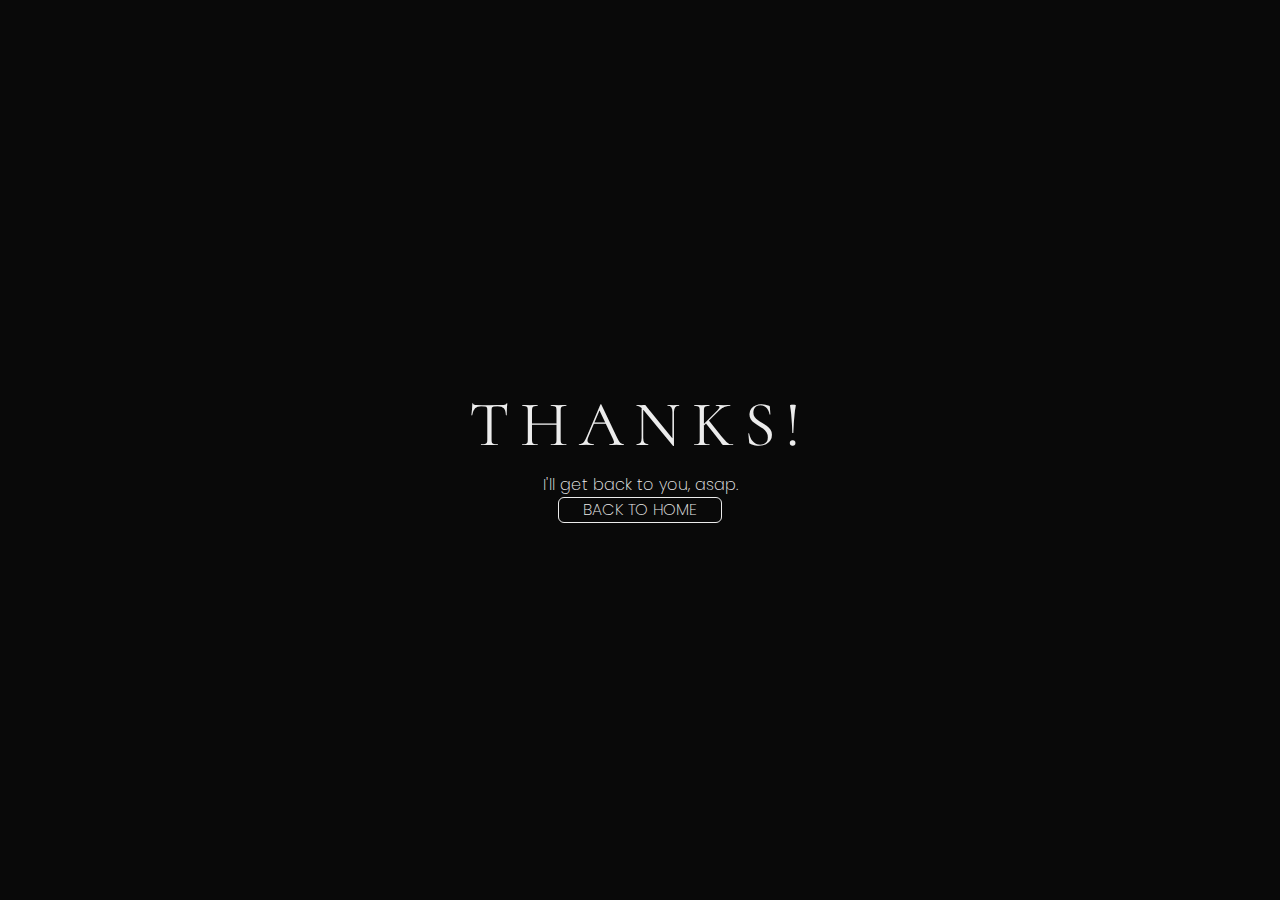
<file: msg-sent/index.html>
<!DOCTYPE html>
<html lang="en">
  <head>
    <meta charset="UTF-8" />
    <meta http-equiv="X-UA-Compatible" content="IE=edge" />
    <meta name="viewport" content="width=device-width, initial-scale=1.0, shrink-to-fit = no, viewport-fit=cover" />
    <meta name="theme-color" content="#090909" />
    <!-- TITLE -->
    <title>NikTheWik | Developer</title>
    <!-- FAVICON -->
    <link
      rel="shortcut icon"
      href="/assets/img/favicon.png"
      type="image/x-icon"
      width="16x16"
    />
    <!-- FONTS -->
    <link rel="preconnect" href="https://fonts.googleapis.com" />
    <link rel="preconnect" href="https://fonts.gstatic.com" crossorigin />
    <link
      href="https://fonts.googleapis.com/css2?family=Cormorant:ital,wght@0,400;1,400&family=Poppins:ital,wght@0,200;0,400;0,500;1,200;1,400&display=swap"
      rel="stylesheet"
    />
    <!-- CSS -->
    <link rel="stylesheet" href="/assets/css/main.css" />
  </head>

  <body>

    <header class="header flex-cc">
      <div class="flex-cc">
        <h1>THANKS!</h1>
        <span class="cap-msg">I'll get back to you, asap.</span>
        <div class="div-as-btn flex-rc">
          <a class="flex-rc" href="/index.html">BACK TO HOME</a>
        </div>
      </div>
    </header>

  </body>
</html>
</file>
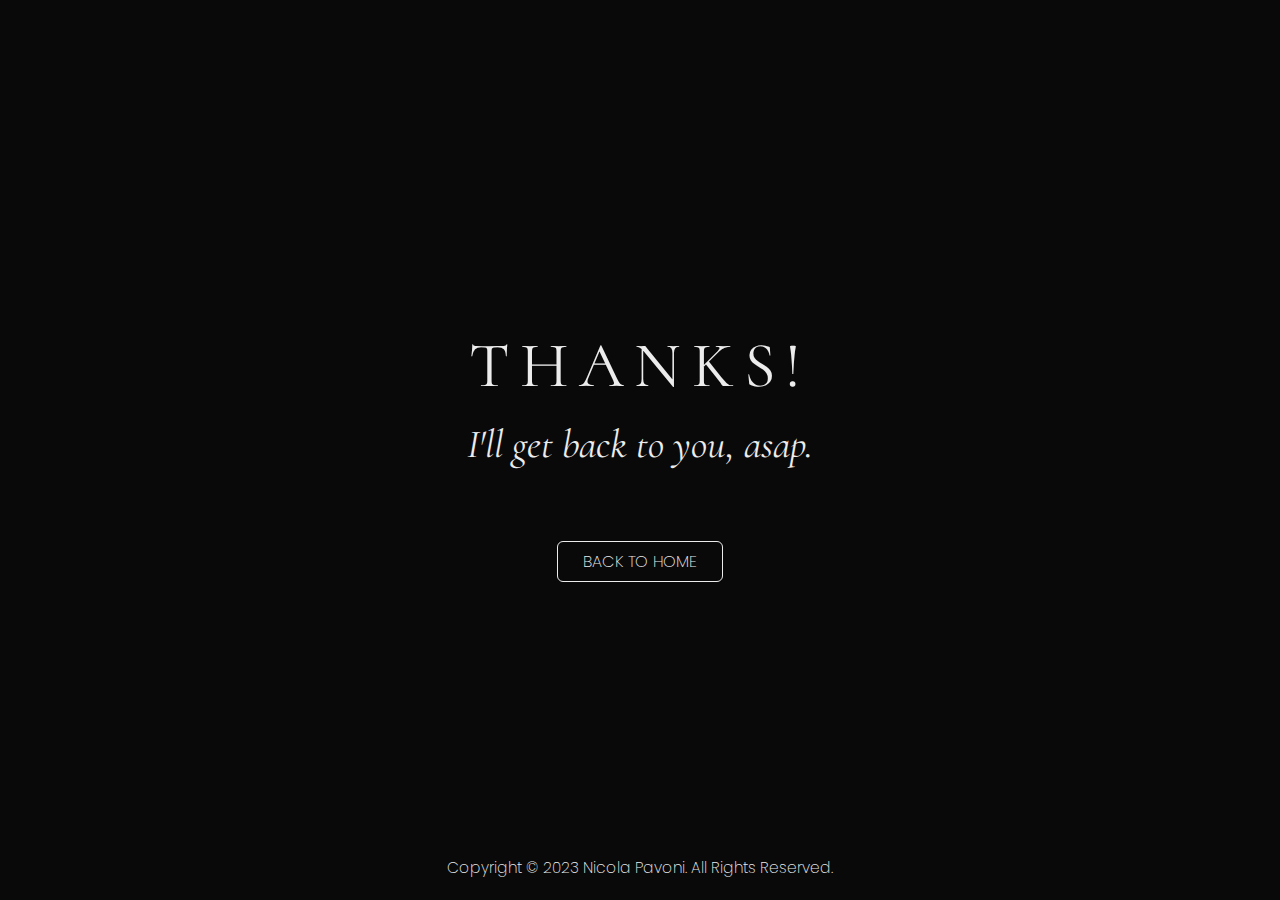
<file: thanks/index.html>
<!DOCTYPE html>
<html lang="en">
  <head>
    <meta charset="UTF-8" />
    <meta http-equiv="X-UA-Compatible" content="IE=edge" />
    <meta name="viewport" content="width=device-width, initial-scale=1.0, shrink-to-fit = no, viewport-fit=cover" />
    <meta name="theme-color" content="#090909" />
    <!-- TITLE -->
    <title>NikTheWik | Thanks for your message!</title>
    <!-- FAVICON -->
    <link
      rel="shortcut icon"
      href="/assets/img/favicon.ico"
      type="image/x-icon"
      width="16x16"
    />
    <!-- FONTS -->
    <link rel="preconnect" href="https://fonts.googleapis.com" />
    <link rel="preconnect" href="https://fonts.gstatic.com" crossorigin />
    <link
      href="https://fonts.googleapis.com/css2?family=Cormorant:ital@0;1&family=Poppins:ital,wght@0,200;0,400;1,200&display=swap"
      rel="stylesheet"
    />
    <!-- CSS -->
    <link rel="stylesheet" href="/assets/css/main.css" />
  </head>

  <body>

    <header class="header rel flex-cc">
      <div class="flex-cc">
        <h1>THANKS!</h1>
        <span class="cap">I'll get back to you, asap.</span>
        <div class="div-as-btn flex-rc">
          <a class="flex-rc" href="/index.html">BACK TO HOME</a>
        </div>
      </div>
      <p class="copyright abs bottom">
        Copyright © 2023 Nicola Pavoni. All Rights Reserved.
      </p>
    </header>

  </body>
</html>
</file>
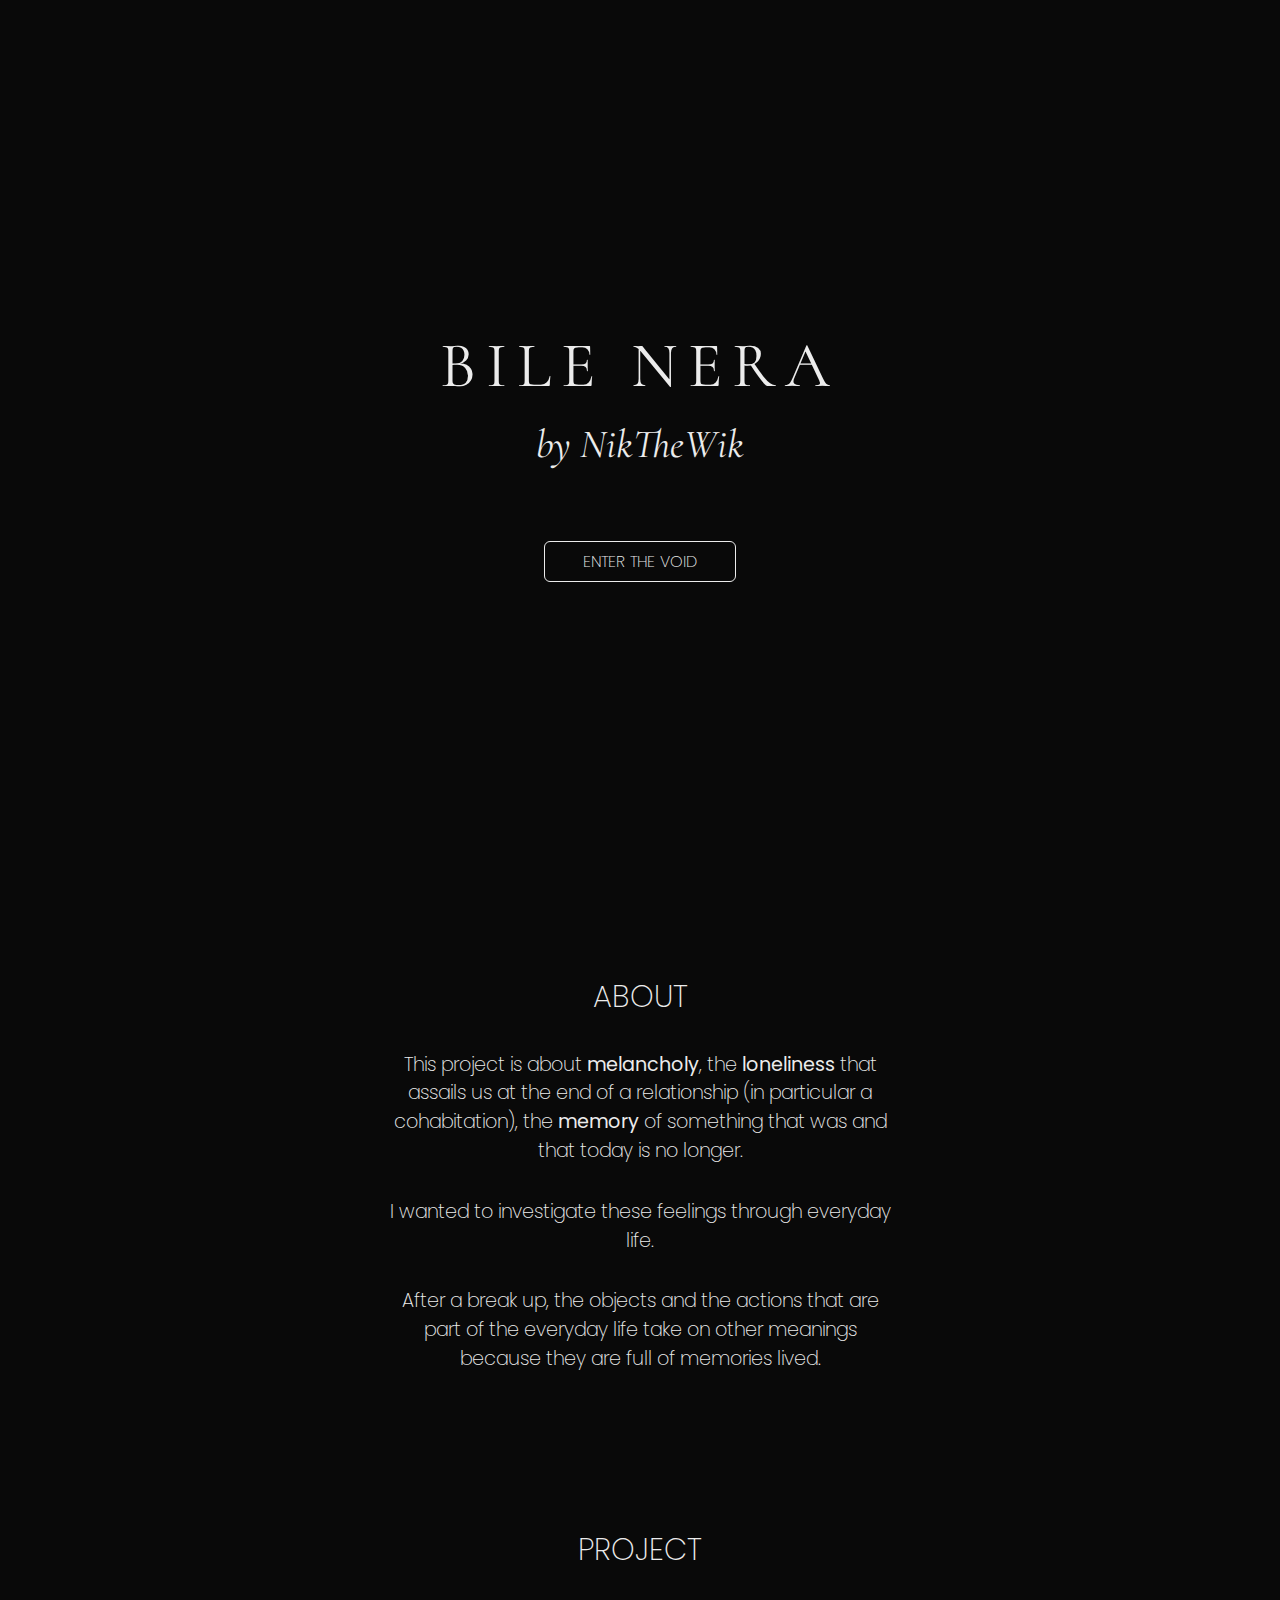
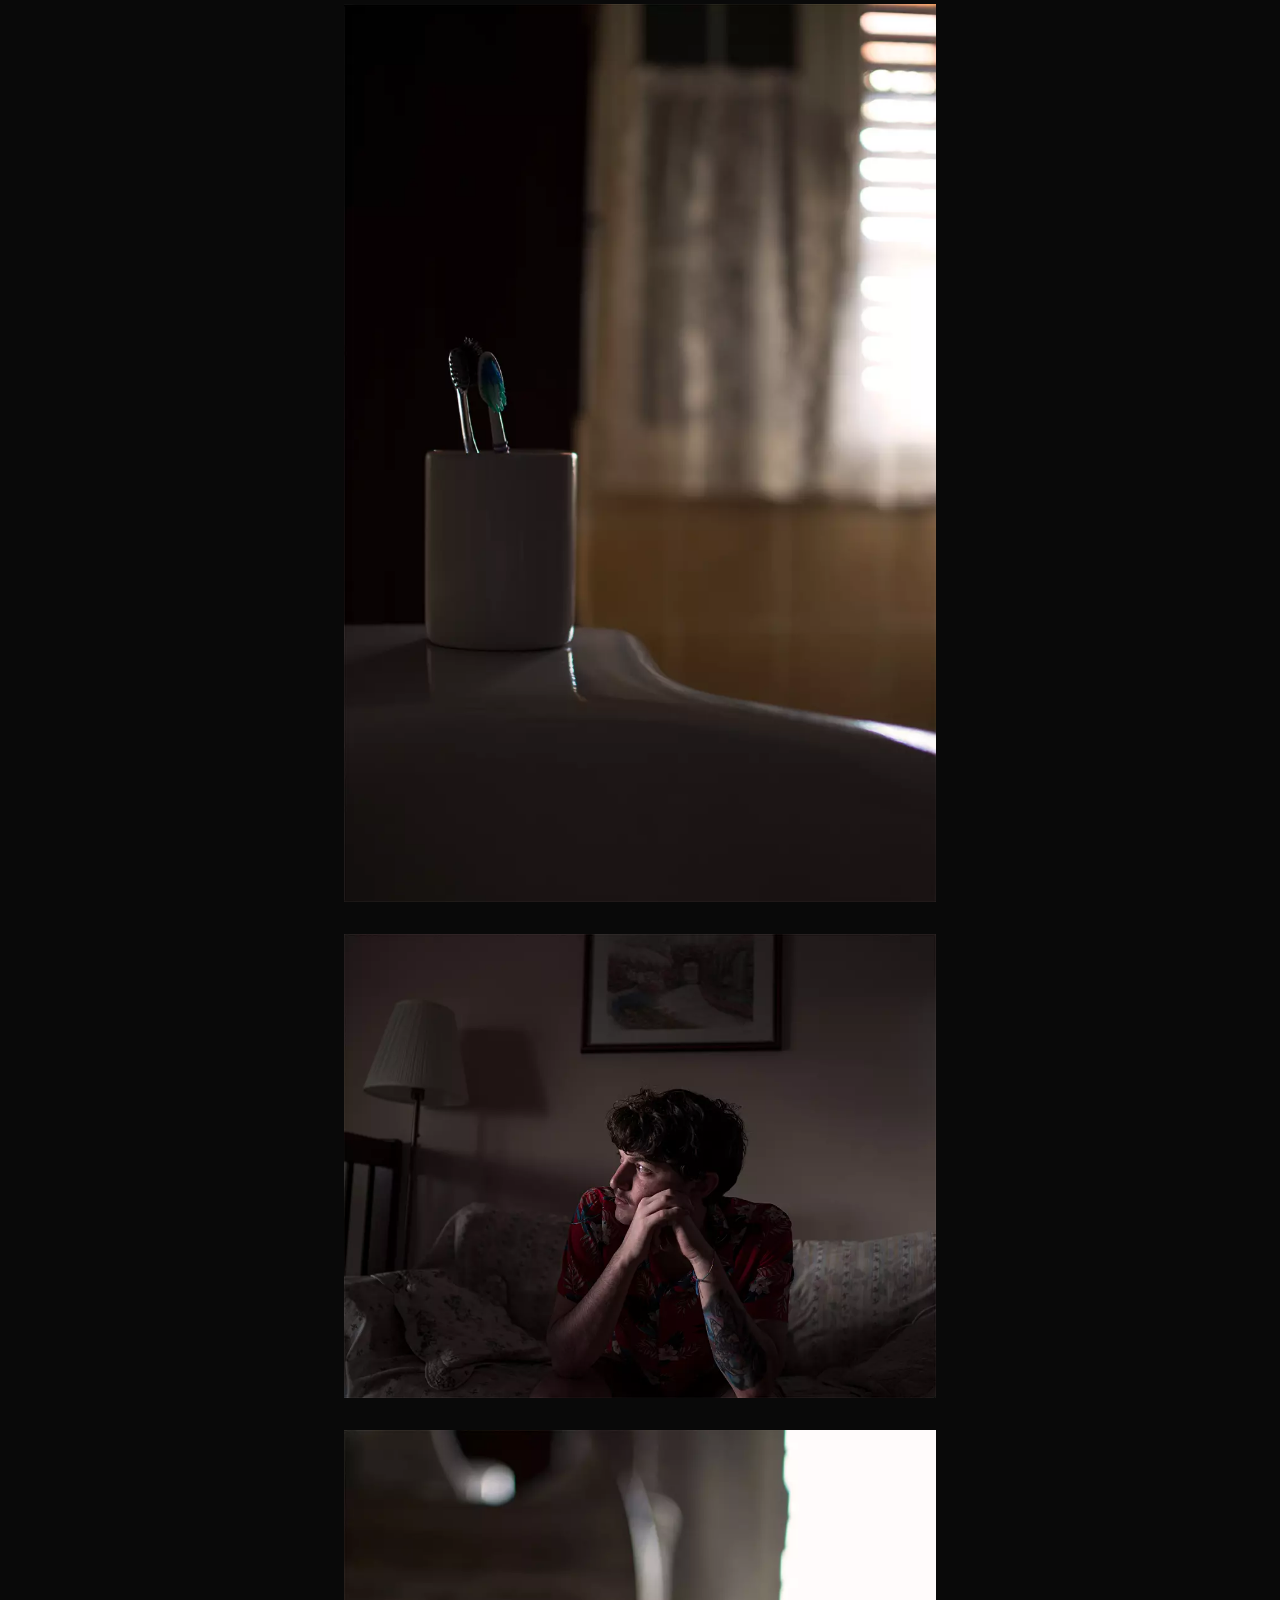
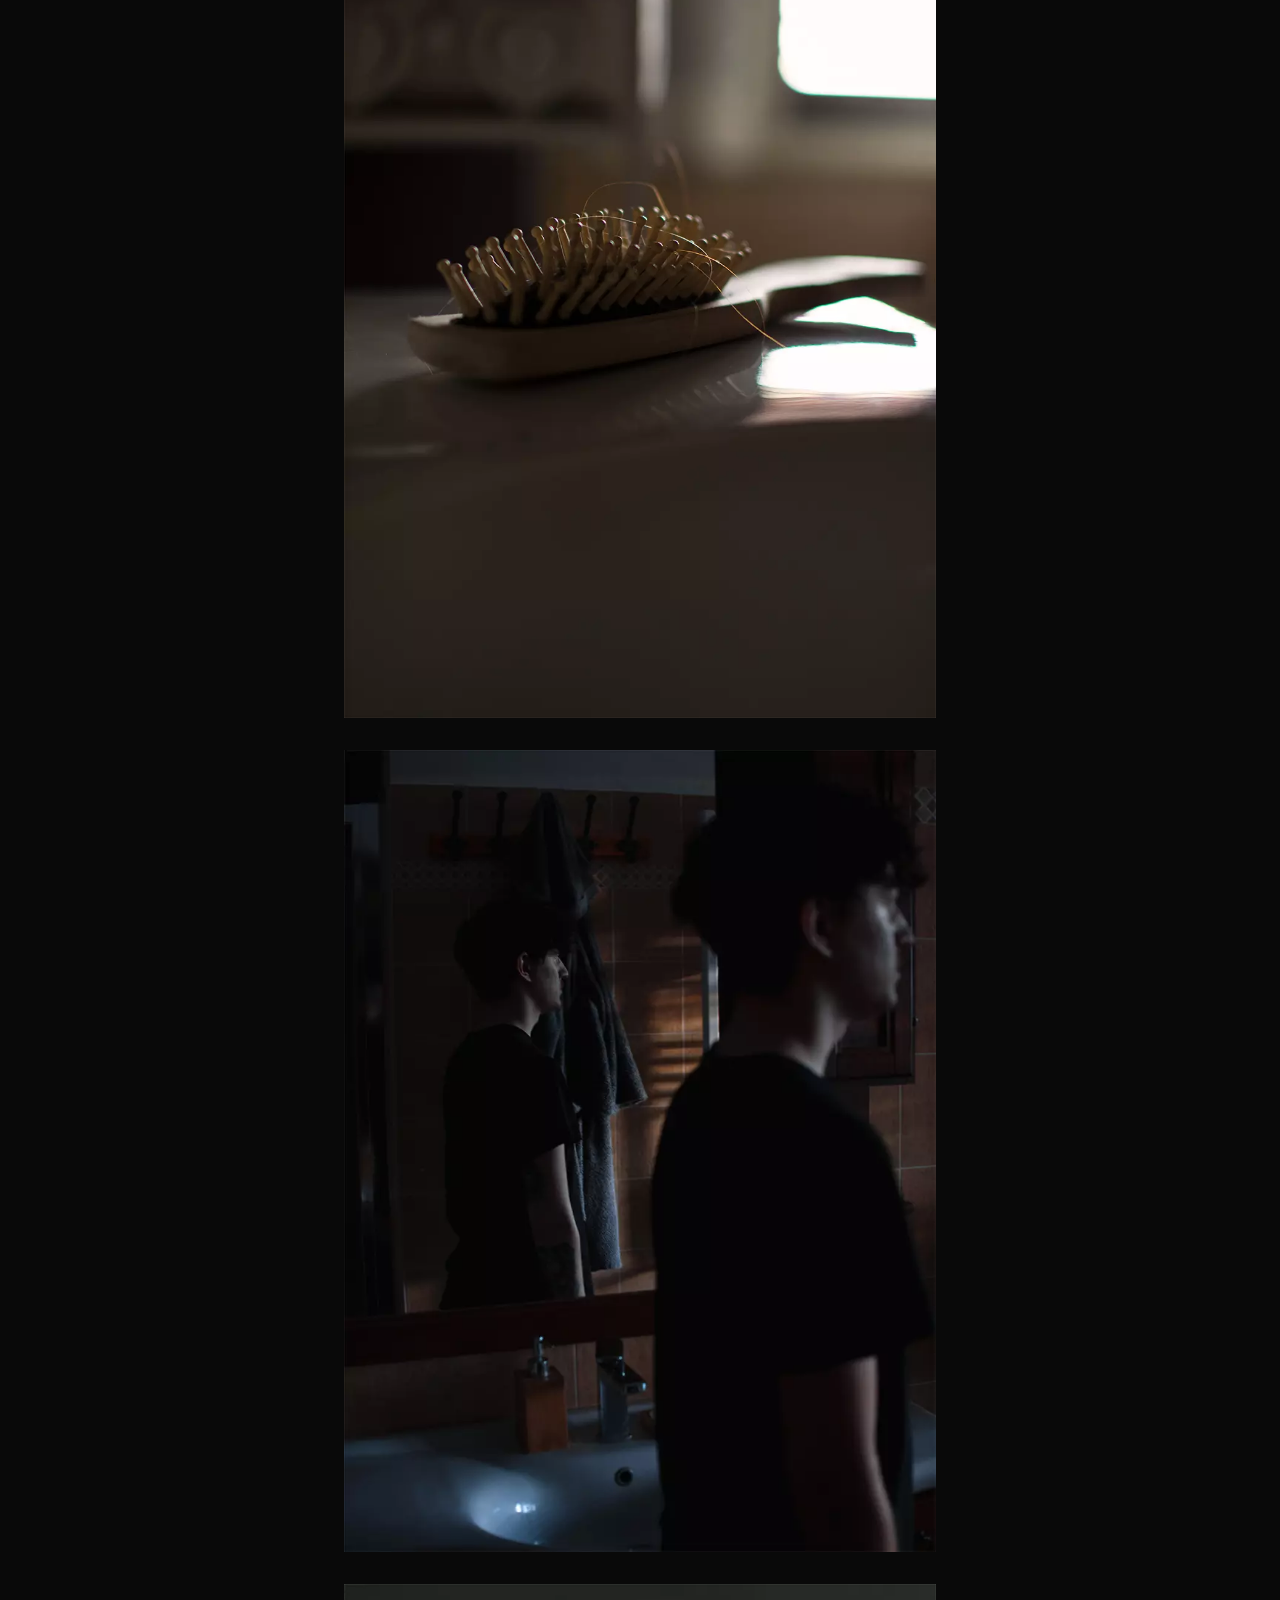
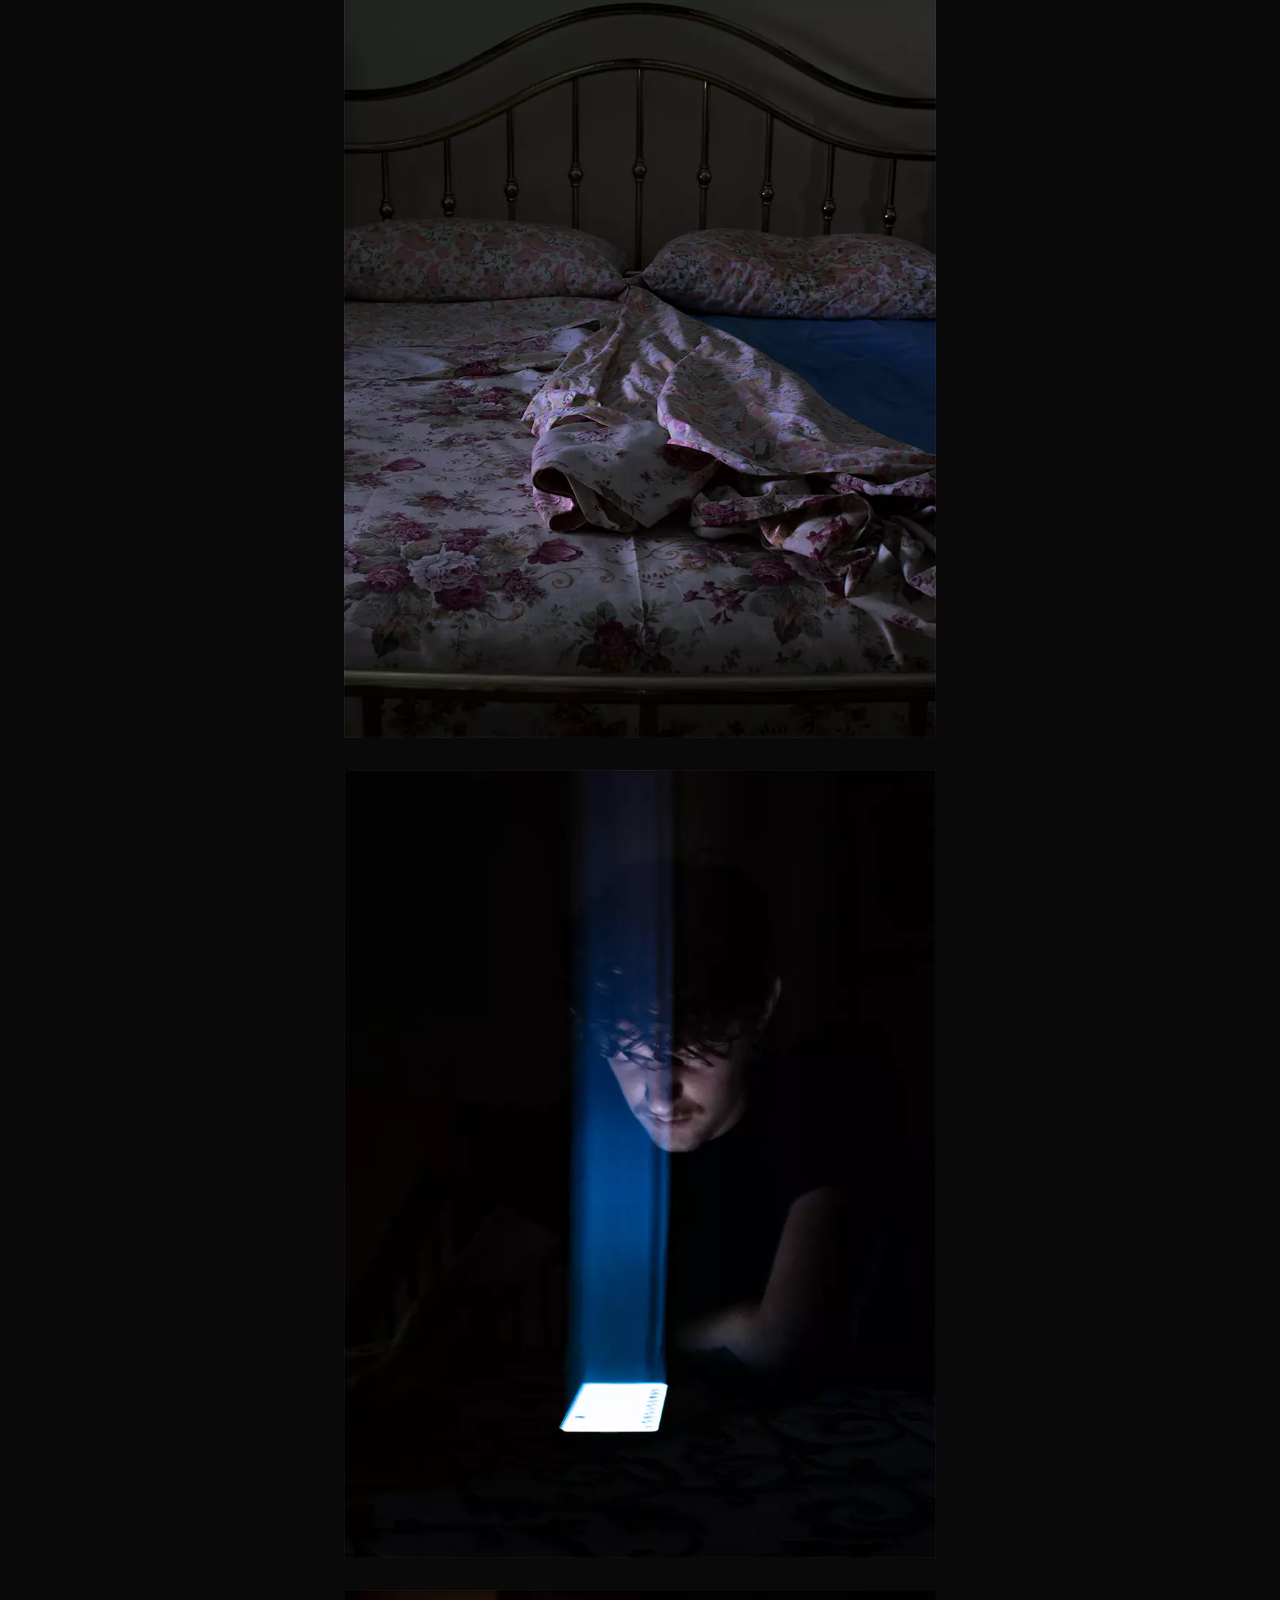
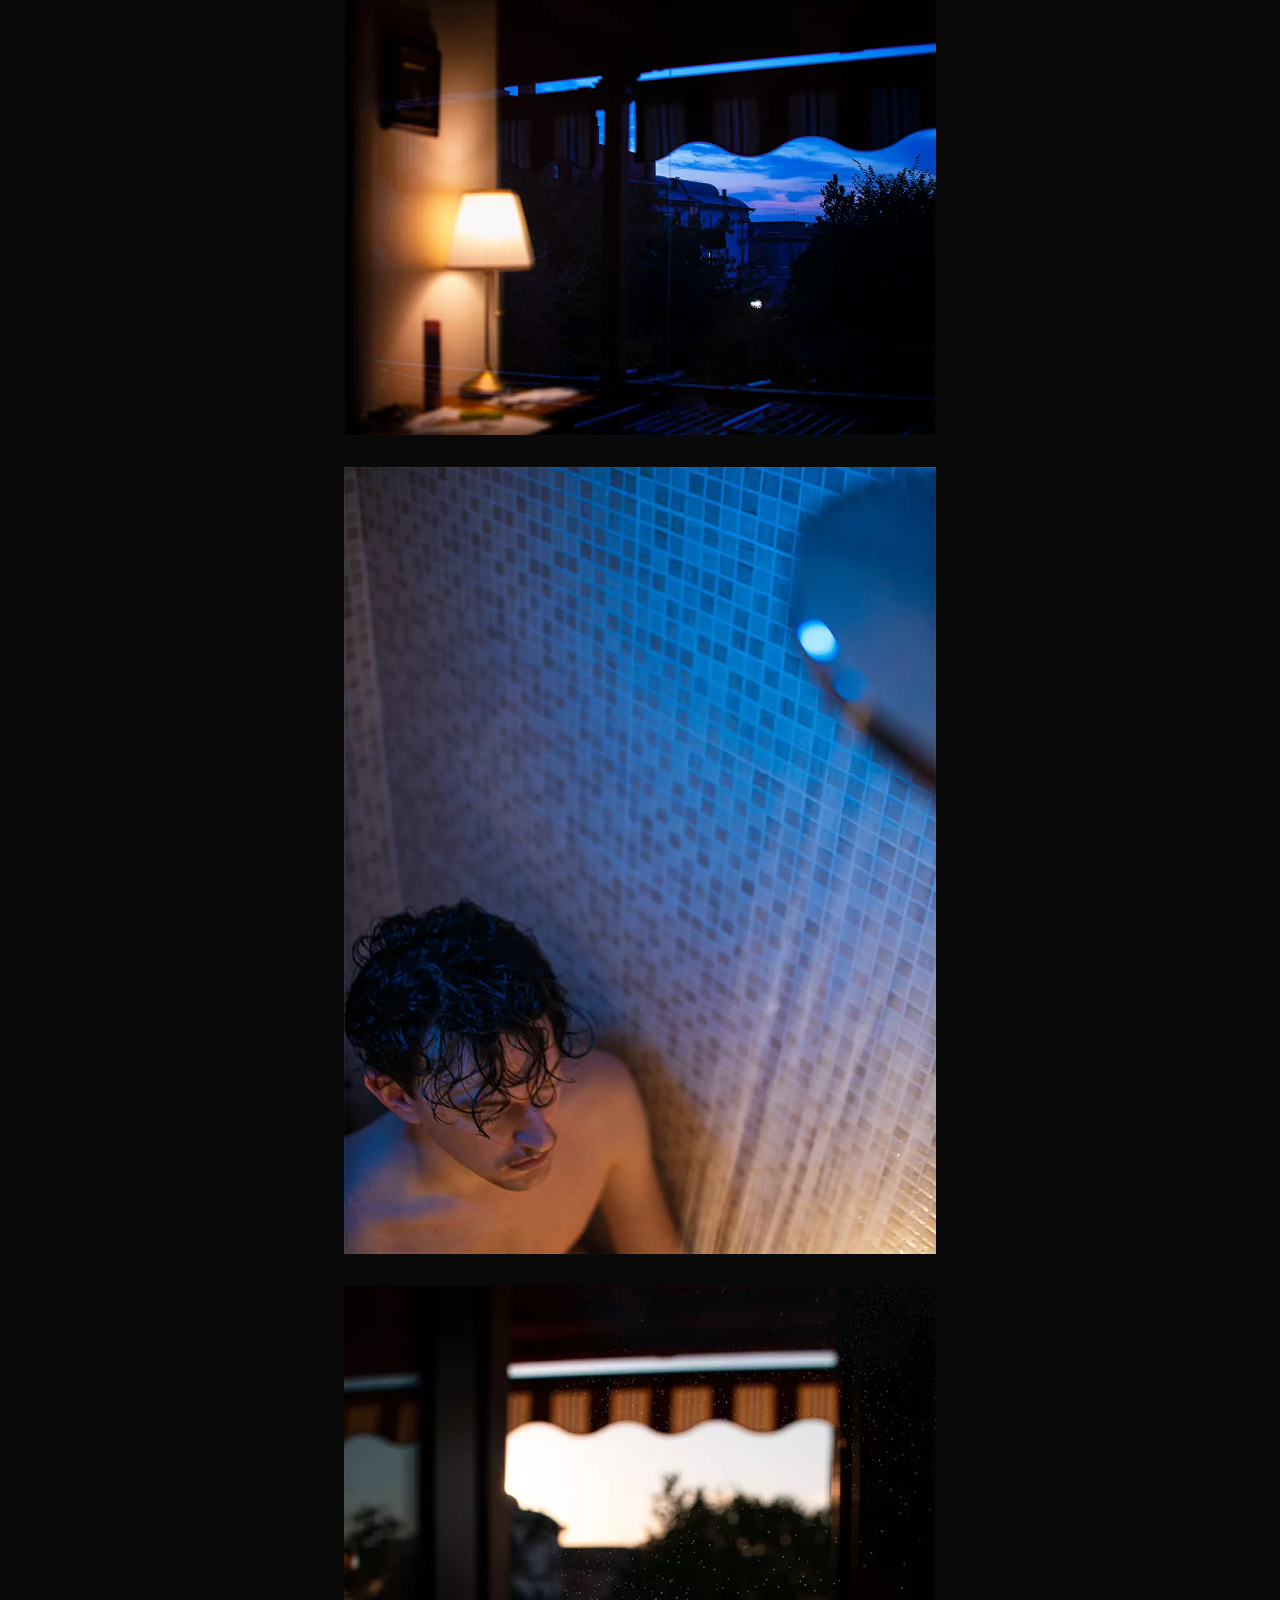
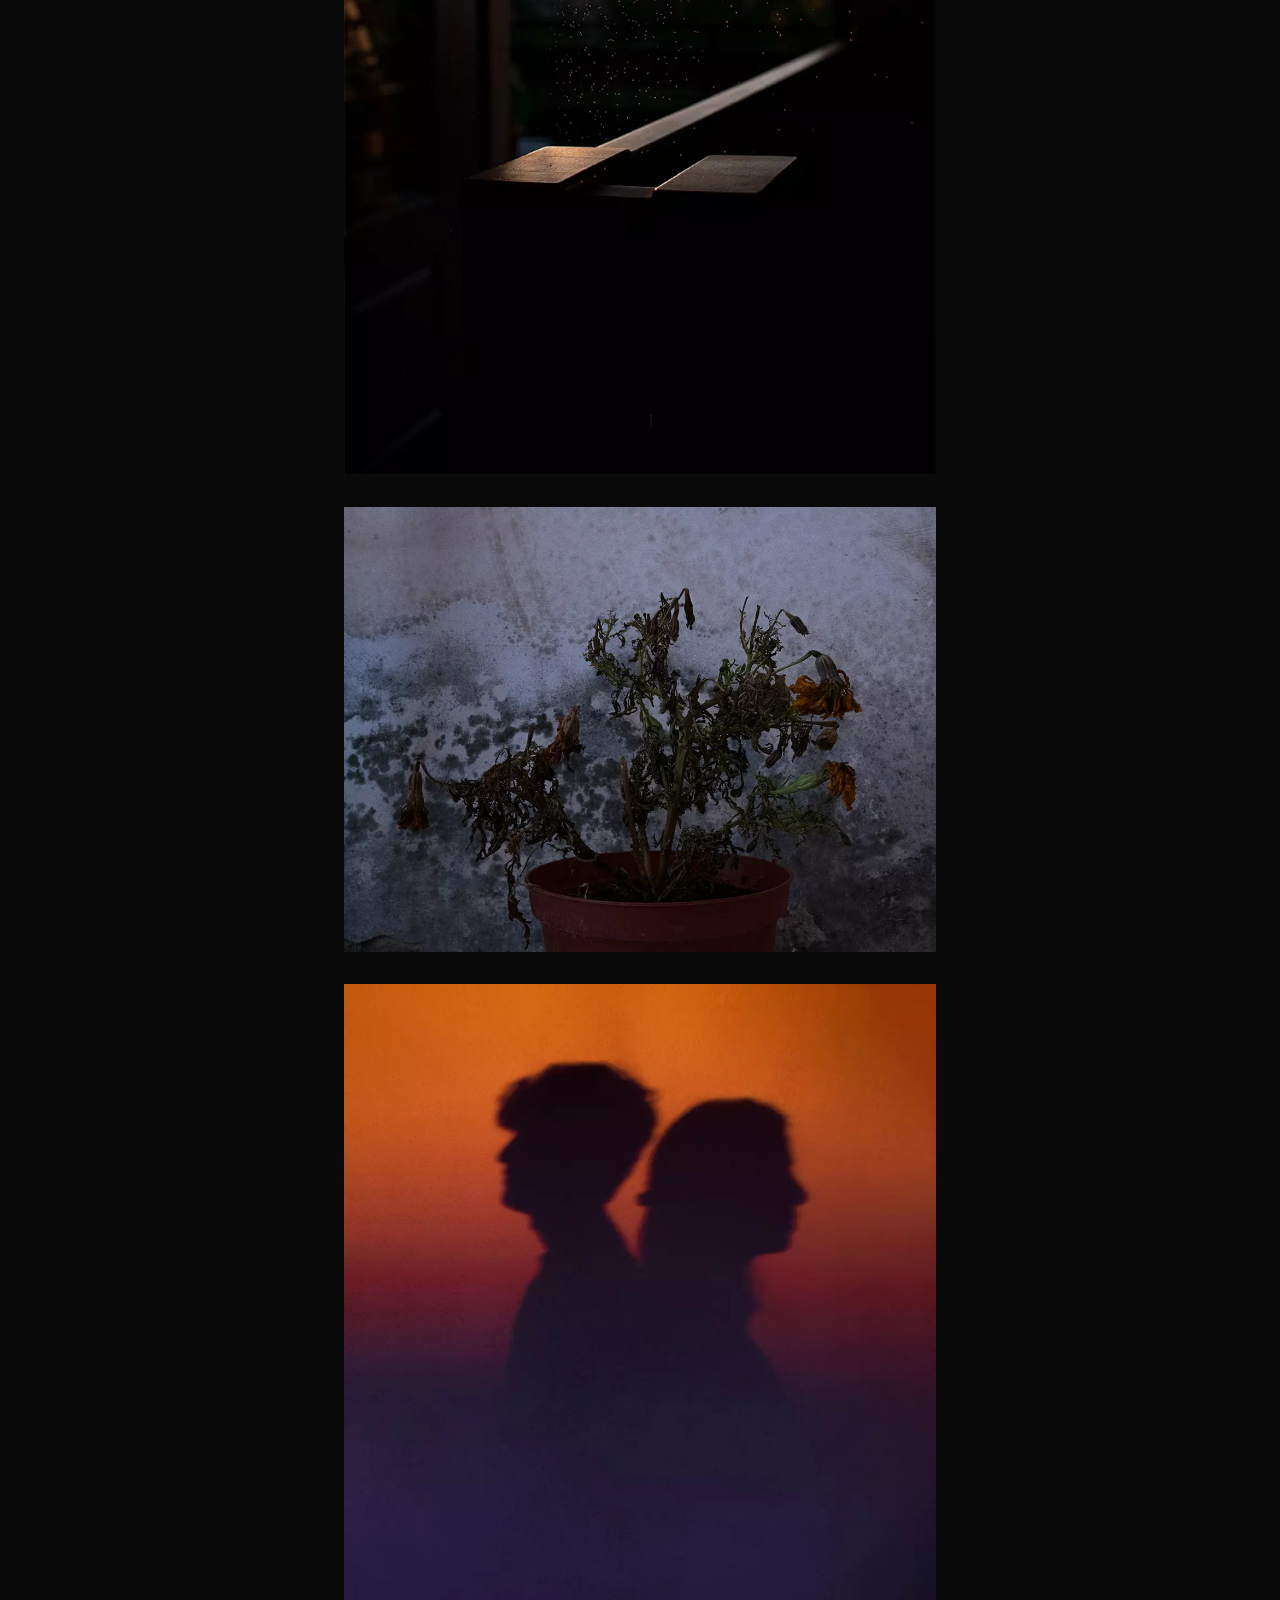
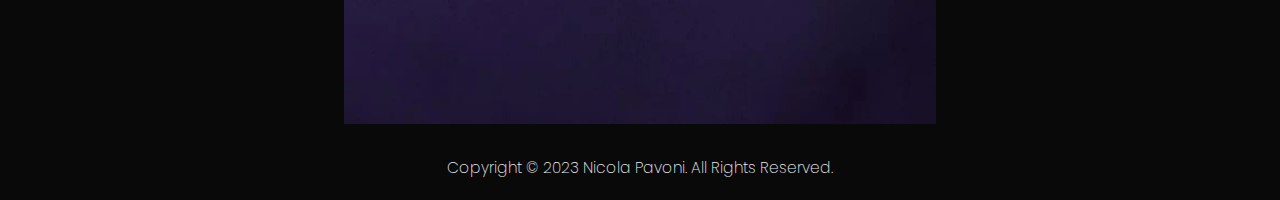
<file: bile-nera.html>
<!DOCTYPE html>
<html lang="en" prefix="og: https://ogp.me/ns#">
  <head>
    <meta charset="UTF-8" />
    <meta http-equiv="X-UA-Compatible" content="IE=edge" />
    <meta name="viewport" content="width=device-width, initial-scale=1.0, shrink-to-fit = no, viewport-fit=cover" />
    <meta name="theme-color" content="#090909" />
    <!-- TITLE -->
    <title>NikTheWik | Bile Nera</title>
    <!-- DESCRIPTION -->
    <meta
      name="description"
      content="&#34;Bile Nera&#34; is a photographic project created by NikTheWik. It's about melancholy, the end of a relationship, the memory of something that was and that today is no longer."
    />
    <!-- AUTHOR -->
    <meta name="author" content="Nicola Pavoni">
    <!-- KEYWORDS -->
    <meta name="keywords" content="Bile Nera, photographic project, photos, nikthewik, Nicola Pavoni">
    <!-- FAVICON -->
    <link
      rel="shortcut icon"
      href="/assets/img/favicon.ico"
      type="image/x-icon"
      width="16x16"
    />
    <!-- ROBOTS -->
    <meta name="robots" content="index, follow">
    <!-- OPEN GRAPH PROTOCOL -->
    <!-- Facebook -->
    <meta property="og:url" content="https://nikthewik.github.io/bile-nera.html">
    <meta property="og:type" content="website">
    <meta property="og:title" content="NikTheWik | Bile Nera">
    <meta property="og:description" content="&#34;Bile Nera&#34; is a photographic project created by NikTheWik. It's about melancholy, the end of a relationship, the memory of something that was and that today is no longer.">
    <meta
      property="og:image:secure_url"
      content="/assets/img/bile-nera-img/bn-2.webp"
    />
    <meta
      property="og:image:alt"
      content="A man on the sofa"
    />
    <meta property="og:image:width" content="1200" />
    <meta property="og:image:height" content="630" />
    <!-- Twitter -->
    <meta name="twitter:card" content="summary_large_image" />
    <meta property="twitter:domain" content="nikthewik.github.io" />
    <meta property="twitter:url" content="https://nikthewik.github.io/bile-nera.html">
    <meta name="twitter:title" content="NikTheWik | Bile Nera">
    <meta name="twitter:description" content="&#34;Bile Nera&#34; is a photographic project created by NikTheWik. It's about melancholy, the end of a relationship, the memory of something that was and that today is no longer.">
    <meta name="twitter:image" content="/assets/img/bile-nera-img/bn-2.webp">
    <!-- FONTS -->
    <link rel="preconnect" href="https://fonts.googleapis.com" />
    <link rel="preconnect" href="https://fonts.gstatic.com" crossorigin />
    <link
      href="https://fonts.googleapis.com/css2?family=Cormorant:ital@0;1&family=Poppins:ital,wght@0,200;0,400;1,200&display=swap"
      rel="stylesheet"
    />
    <!-- CSS -->
    <link rel="stylesheet" href="/assets/css/main.css" />
  </head>

  <body>
    <!-- HEADER -->
    <header class="header flex-cc">
      <div class="flex-cc">
        <h1>BILE NERA</h1>
        <span class="cap">by NikTheWik</span>
        <div class="div-as-btn flex-rc">
          <a class="flex-rc" href="#aboutbn">ENTER THE VOID</a>
        </div>
      </div>
    </header>

    <!-- SECTION, ABOUT -->
    <section id="aboutbn" class="flex-c">
      <div class="aboutme-section flex-cc">
        <div class="title-section">
          <h2>ABOUT</h2>
        </div>
        <p class="basic-text">
          This project is about <b>melancholy</b>, the <b>loneliness</b> that assails us at
          the end of a relationship (in particular a cohabitation), the <b>memory</b>
          of something that was and that today is no longer.
        </p>
        <p class="basic-text">
          I wanted to investigate these feelings through everyday life.
        </p>
        <p class="basic-text">
          After a break up, the objects and the actions that are part of
          the everyday life take on other meanings because they are full of memories lived.
        </p>
    </section>

    <!-- SECTION, PHOTOS -->
    <section class="flex-cc">
      <div class="photo-section flex-cc">

        <div class="title-section">
          <h2>PROJECT</h2>
        </div>
        <div class="photo">
          <img src="/assets/img/bile-nera-img/bn-1.webp" alt="Two toothbrushes embrace each other">
        </div>
        <div class="photo">
          <img src="/assets/img/bile-nera-img/bn-2.webp" alt="A man on the sofa">
        </div>
        <div class="photo">
          <img src="/assets/img/bile-nera-img/bn-3.webp" alt="A brush with some hair">
        </div>
        <div class="photo">
          <img src="/assets/img/bile-nera-img/bn-4.webp" alt="A man standing in front of a mirror">
        </div>
        <div class="photo">
          <img src="/assets/img/bile-nera-img/bn-5.webp" alt="Unmade double bed for half">
        </div>
        <div class="photo">
          <img src="/assets/img/bile-nera-img/bn-6.webp" alt="A man lost in a smartphone screen">
        </div>
        <div class="photo">
          <img src="/assets/img/bile-nera-img/bn-7.webp" alt="The reflection of a landscape after sunset">
        </div>
        <div class="photo">
          <img src="/assets/img/bile-nera-img/bn-8.webp" alt="A man in the shower">
        </div>
        <div class="photo">
          <img src="/assets/img/bile-nera-img/bn-9.webp" alt="The perfume in the air">
        </div>
        <div class="photo">
          <img src="/assets/img/bile-nera-img/bn-10.webp" alt="A withered plant and a moldy wall">
        </div>
        <div class="photo">
          <img src="/assets/img/bile-nera-img/bn-11.webp" alt="The shadow of a couple disappears">
        </div>
        
      </div>
    </section>

    <p class="copyright">
      Copyright © 2023 Nicola Pavoni. All Rights Reserved.
    </p>
    
  </body>
</html>
</file>
<file: assets/css/main.css>
*,
*::before,
*::after {
  box-sizing: border-box;
  margin: 0;
  padding: 0;
  border: 0;
}

html {
  font-size: 100%;
  scroll-behavior: smooth;
}

body {
  line-height: 1.5;
  -webkit-font-smoothing: antialiased;
}

a {
  text-decoration: none;
}

li {
  list-style: none;
}

img,
picture,
video,
canvas,
svg {
  display: block;
  max-width: 100%;
}

input,
button,
textarea,
select {
  font: inherit;
}

body {
  background-color: #090909;
  padding: env(safe-area-inset-top) env(safe-area-inset-right) env(safe-area-inset-bottom) env(safe-area-inset-left);
}

a,
body {
  color: #ececec;
}

.nav-list {
  font-size: clamp(0.938rem, 1.8vw, 1rem);
}

h1,
.cap {
  font-family: "Cormorant", serif;
  font-weight: 400;
}

h1 {
  font-size: clamp(3rem, 6.1vw, 4rem);
  letter-spacing: clamp(0.313rem, 1vw, 0.626rem);
}

.cap {
  font-size: clamp(1.875rem, 3.8vw, 2.5rem);
  font-style: italic;
}

h2 {
  font-size: clamp(1.563rem, 3.2vw, 1.875rem);
}

h3 {
  font-size: clamp(1.125rem, 2.3vw, 1.313rem);
}

.basic-text {
  font-size: clamp(1rem, 2.06vw, 1.2rem);
}

.copyright {
  font-size: clamp(0.8rem, 1.64vw, 0.96rem);
  margin-bottom: 1.3rem;
}

a,
body,
h2,
h3,
.nav-list,
.basic-text,
.copyright {
  font-family: "Poppins", sans-serif;
  font-weight: 200;
  text-align: center;
}

b {
  font-weight: 400;
}

i {
  font-style: italic;
  font-weight: 200;
}

.title-section {
  margin-top: 4.6rem;
}

.illustration-img {
  width: clamp(18.75rem, 40vw, 23rem);
  margin: 1rem 0;
}

.social-icon {
  width: 1.875rem;
}

.flex {
  display: flex;
}

.flex-r {
  display: flex;
  justify-content: center;
}

.flex-rc {
  display: flex;
  align-items: center;
  justify-content: center;
}

.flex-c {
  display: flex;
  flex-direction: column;
  align-items: center;
}

.flex-cc {
  display: flex;
  flex-direction: column;
  justify-content: center;
  align-items: center;
}

.rel {
  position: relative;
}

.abs {
  position: absolute;
}

.nav-bar {
  background-color: #030303;
  justify-content: center;
  position: fixed;
  top: 0;
  left: 0;
  right: 0;
  width: 100%;
  height: 3.125rem;
  z-index: 10;
}

.nav-bar-content {
  width: min(90%, 56rem);
  gap: clamp(2rem, 4.5vw, 4.5rem);
  padding-left: 0.65rem;
}

.logo-container {
  padding-top: 0.65rem;
  padding-bottom: 0.65rem;
}

.nav-list li div {
  padding: 0.25rem 0.5rem;
  cursor: pointer;
}

.hamburger {
  background-color: transparent;
  gap: 0.313rem;
  padding: 0.65rem;
  cursor: pointer;
  z-index: 30;
}
.hamburger > span {
  z-index: 9999;
  background-color: #ececec;
  width: 1.875rem;
  height: 1px;
  border-radius: 3px;
  transition: all 0.2s ease-in-out;
}

.hamburger.active {
  padding-right: 0.25rem;
}
.hamburger.active > span:first-child {
  transform-origin: 5px -3px;
  transform: rotate(45deg);
}
.hamburger.active > span:nth-child(2) {
  transform: translateX(-75%);
  opacity: 0;
}
.hamburger.active > span:last-child {
  transform-origin: 5px 5px;
  transform: rotate(-45deg);
}

.div-as-btn {
  width: 48%;
  height: 20%;
}
.div-as-btn a {
  border-radius: 0.375rem;
  width: 100%;
  height: 100%;
}

.div-as-btn,
.btn-send {
  border: 1px solid #ececec;
  border-radius: 0.375rem;
  color: #ececec;
  cursor: pointer;
}

.btn-left,
.btn-right {
  width: 2.6rem;
  height: 2.6rem;
  top: 42.5%;
  font-size: 4rem;
  color: #5e5e5e;
  background-color: transparent;
  cursor: pointer;
}

.btn-left {
  left: -15%;
}

.btn-right {
  right: -15%;
}

.btn-send {
  width: min(45%, 16rem);
  height: 1.65rem;
  background-color: transparent;
}

@media (max-width: 768px) {
  .nav-bar-content {
    justify-content: space-between;
  }
  .nav-menu {
    background-color: rgba(3, 3, 3, 0.4784313725);
    backdrop-filter: blur(8px);
    -webkit-backdrop-filter: blur(8px);
    width: 50%;
    height: 100vh;
    flex-direction: column;
    justify-content: center;
    position: absolute;
    top: 0;
    right: 0;
    z-index: 20;
    transform: translateX(100%);
    transition: all 0.2s ease-in-out;
  }
  .nav-list li div {
    padding: clamp(0.5rem, 1.2vh, 1.2rem) 0;
  }
  .nav-menu.active {
    transform: translateX(0%);
  }
}
@media (min-width: 769px) {
  .nav-bar-content {
    justify-content: center;
    padding-right: 0.65rem;
  }
  .hamburger {
    display: none;
  }
  .nav-list {
    display: flex;
    align-items: center;
    gap: clamp(2rem, 4.5vw, 4.5rem);
  }
}
@media (hover: hover) {
  .nav-list li div:hover {
    -ms-transform: scale(1.055);
    -webkit-transform: scale(1.055);
    transform: scale(1.055);
    text-shadow: 0 0 0.6rem #ececec;
    transition: all 0.1s ease-in-out;
  }
  .div-as-btn:hover,
  .btn-send:hover {
    -webkit-transform: scale(1.055);
    transform: scale(1.055);
    box-shadow: 0 0 0.5rem #ececec;
    background: #ececec;
    color: #090909;
    transition: all 0.25s ease-in-out;
  }
  .div-as-btn a:hover {
    color: #090909;
    transition: all 0.25s ease-in-out;
  }
  .btn-left:hover,
  .btn-right:hover {
    color: #444444;
  }
  .social-icon-clr:hover {
    -webkit-transform: scale(1.055);
    transform: scale(1.055);
    transition: all 0.25s ease-in-out;
  }
  .card:hover,
  .card:focus,
  input:hover,
  input:focus,
  textarea:hover,
  textarea:focus {
    box-shadow: 0 0 0.5rem #ececec;
    transition: all 0.25s ease-in-out;
  }
  .scrollbar::-webkit-scrollbar-thumb:hover {
    background: #444444;
  }
}
.header {
  height: 100vh;
}

.cap {
  margin-bottom: 4.5rem;
  padding-bottom: 0.625rem;
  overflow: hidden;
}

.cap-typewriter::before {
  content: "Front-End Dev.";
  animation: 20s 2s infinite words;
}

.cap-typewriter::after {
  content: ".";
  color: #090909;
  background-color: #090909;
  position: absolute;
  top: 0;
  left: 0;
  width: 100%;
  animation: 4s infinite animate;
}

@keyframes words {
  0% {
    content: "Front-End Dev.";
  }
  20% {
    content: "Videomaker";
  }
  40% {
    content: "Videoeditor";
  }
  60% {
    content: "Photographer";
  }
  80% {
    content: "From Another World";
  }
}
@keyframes animate {
  0% {
    left: 0%;
    border-left: 1px solid #ececec;
  }
  33%, 43% {
    left: calc(100% + 4px);
    border-left: 1px solid #ececec;
  }
  74% {
    border-left: 1px solid #ececec;
  }
  75% {
    left: 0%;
    border-left: 0px solid #ececec;
  }
  100% {
    left: 0%;
    border-left: 0px solid #ececec;
  }
}
.aboutme-section {
  width: min(72%, 32rem);
  gap: 2rem;
  margin-bottom: 5rem;
}

.profile-img {
  width: clamp(10rem, 20vw, 12rem);
  height: clamp(10rem, 20vw, 12rem);
  border-radius: clamp(5rem, 10vw, 6rem);
  border: 1px solid #ececec;
  object-fit: cover;
  margin: 1rem 0;
}

.skills-section {
  width: min(78%, 37rem);
  gap: 2rem;
  margin-bottom: 5rem;
}

.skill-container {
  width: min(60%, 22rem);
  border-radius: 2rem;
  flex-wrap: wrap;
  border: 1px solid #ececec;
  background-color: #090909;
}

.skill {
  width: 100%;
  height: 3rem;
}
.skill:first-of-type {
  border-radius: 2rem 2rem 0 0;
}
.skill:last-of-type {
  border-radius: 0 0 2rem 2rem;
}
.skill:first-of-type, .skill:nth-of-type(3), .skill:nth-of-type(5) {
  animation: 8s infinite highlighted;
}
.skill:nth-of-type(2), .skill:nth-of-type(4), .skill:last-of-type {
  animation: 8s 4s infinite highlighted;
}

@keyframes highlighted {
  0% {
    background-color: #090909;
  }
  50% {
    background-color: #252525;
  }
  100% {
    background-color: #090909;
  }
}
.projects-section {
  width: min(84%, 37rem);
  gap: 2rem;
  margin-bottom: 5rem;
}

.fed,
.vm,
.ph {
  margin-bottom: 1rem;
}

.carousel {
  width: clamp(17rem, 35vw, 22rem);
}

.cards {
  overflow-x: scroll;
  scroll-snap-type: x mandatory;
  scroll-behavior: smooth;
  padding: 1rem 1rem 1.5rem 1rem;
  gap: 1.5rem;
}

.card {
  flex: 1 0 100%;
  background-color: #ececec;
  border: 1px solid #ececec;
  border-radius: 1.8rem;
  cursor: pointer;
  scroll-snap-align: center;
}

.card-link {
  gap: 1rem;
  padding-bottom: 1rem;
  border-radius: 1.8rem;
}

.card-img {
  border-radius: 1.8rem 1.8rem 0 0;
  aspect-ratio: 4/3;
  object-fit: cover;
}

.card-bio {
  width: min(82%, 14.5rem);
  min-height: 6rem;
  max-height: 7.2rem;
  color: #090909;
}

.scrollbar {
  scrollbar-width: thin;
  scrollbar-color: #5E5E5E rgba(38, 38, 38, 0.737254902);
}

.scrollbar::-webkit-scrollbar {
  width: 10px;
  height: 8px;
}

.scrollbar::-webkit-scrollbar-thumb {
  border-radius: 5px;
  background-color: #5E5E5E;
}

.scrollbar::-webkit-scrollbar-track {
  border-radius: 5px;
  background-color: rgba(38, 38, 38, 0.737254902);
}

.slide {
  width: 100%;
  height: 100%;
}

.no-scroll {
  overflow: hidden;
}

.contacts-section {
  width: min(72%, 37rem);
  gap: 2rem;
  margin-bottom: 5rem;
}

.social-container {
  width: min(80%, 23rem);
  border: 1px solid #ececec;
  border-radius: 0.8rem;
  padding: 0.5rem;
  justify-content: space-evenly;
}
.social-container button {
  background-color: transparent;
}

.social-icon-clr {
  filter: invert(100%);
}

form {
  width: min(80%, 23rem);
  gap: 1rem;
}

input,
textarea {
  width: 100%;
  padding: 0.5rem;
  border-radius: 0.8rem;
  box-shadow: inset 1px 1px 3px rgba(0, 0, 0, 0.1);
  background-color: #ececec;
}

textarea {
  height: 12rem;
  resize: none;
}

.photo-section {
  width: min(84%, 37rem);
  gap: 2rem;
}

.photo:last-of-type {
  margin-bottom: 2rem;
}

.bottom {
  bottom: 0;
}
</file>
